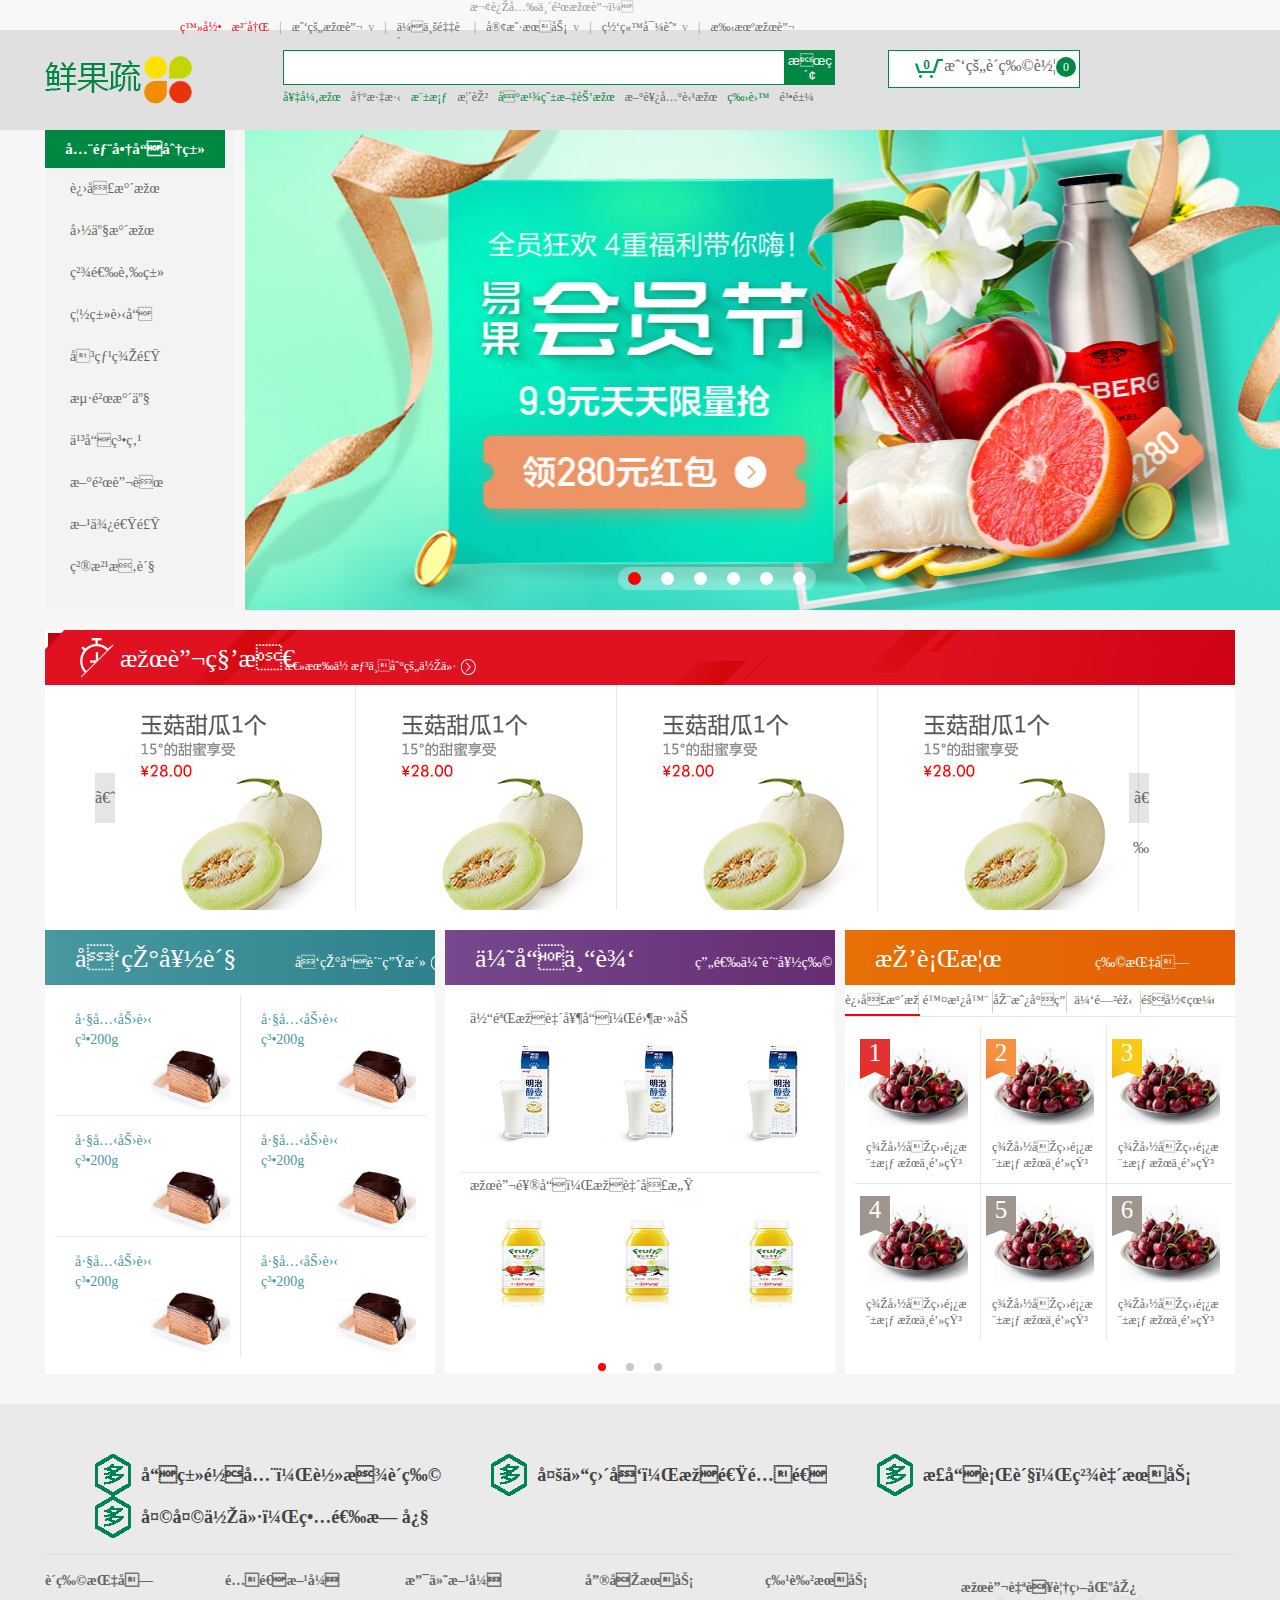
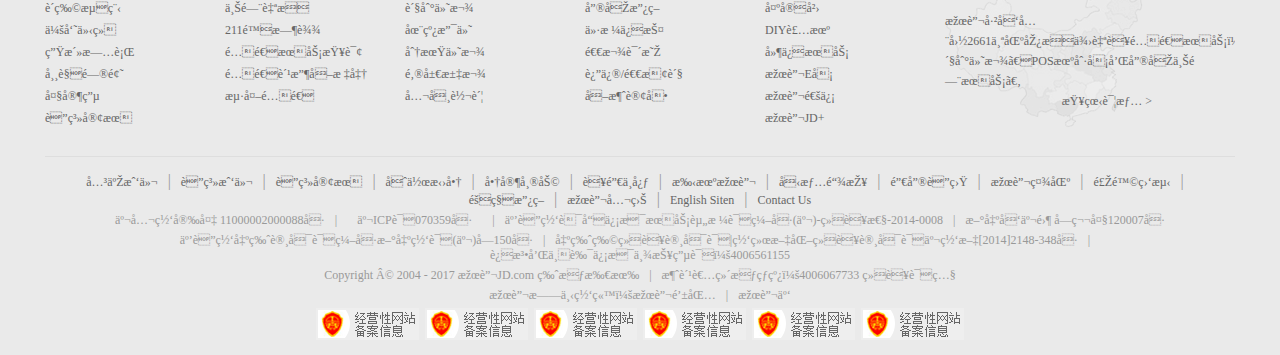
<file: xgs/index.html>
<!DOCTYPE html PUBLIC "-//W3C//DTD XHTML 1.0 Transitional//EN" "http://www.w3.org/TR/xhtml1/DTD/xhtml1-transitional.dtd">
<html xmlns="http://www.w3.org/1999/xhtml" xml:lang="en">
<head>
	<!-- <meta http-equiv="Content-Type" content="text/html;charset=UTF-8"> -->
	<meta name="viewport" content="width=device-width, initial-scale=1.0, maximum-scale=1.0, minimum-scale=1.0, user-scalable=yes" />
	<title>果蔬(GS.COM)</title>
	<link rel="icon" href="yiguo.ico" mce_href="yiguo.ico" type="image/x-icon">
	<link rel="stylesheet" type="text/css" href="css/common.css">
	<link rel="stylesheet" type="text/css" href="css/index.css">
	<script type="text/javascript" src="js/index.js"></script>
	<script type="text/javascript" src="js/$$.js"></script>
	
</head> 
<style type="text/css">

</style>
<body>

	<!-- 导航 -->
	<div id="shortcut"> 
		<div class="w">
			<div class="loction">
				<span>欢迎光临鲜果蔬！</span>
			</div>
			<ul>
				<li><a href="" class="red">登录</a></li>
				<li><a href="" class="red">注册</a></li>
				<li>|</li>
				<li><a href="">我的果蔬</a>&nbsp;&nbsp;v
				</li>
				<li>|</li>
				<li><a href="">企业采购</a></li>
				<li>|</li>
				<li><a href="">客户服务</a>&nbsp;&nbsp;v</li>
				<li>|</li>
				<li><a href="">网站导航</a>&nbsp;&nbsp;v</li>
				<li>|</li>
				<li><a href="">手机果蔬</a></li>
			</ul>
		</div>
	</div>
	<!-- 设定头部的内容 -->
	<div id="header">
		<div class="w">
			<div class="logo">
				<a href=""></a>
			</div>
			<!-- 搜索 -->
			<div id="search">
				<input type="text" class="txt" /><button id="btn">搜索</button>
				<ul>
					<li><a class="first" href="product_list.html">奇异果</a></li>
					<li><a href="product_list.html">冰淇淋</a></li>
					<li><a class="first" href="product_list.html">樱桃</a></li>
					<li><a href="product_list.html">榴莲</a></li>
					<li><a class="first" href="product_list.html">台湾爱文芒果</a></li>
					<li><a href="">新西兰苹果</a></li>
					<li><a class="first" href="product_list.html">牛蛙</a></li>
					<li><a href="product_list.html">鳕鱼</a></li>
				</ul>
			</div>
			<!-- 购物车 -->
			<div id="settleup">
				<i></i><a href="">我的购物车</a><span class="ac fl">0</span>
			</div>
		</div>
	</div>
	<div id="searchs">
		<div class="w">
			<a href=""></a>
			<input type="text" /><button>搜索</button>
		</div>
	</div>

	<div id="fs">
		<div class="w">
				<!-- menu -->
			<div class="fs_col1 fl">
				<div class="fs_tit">
					<a href="nav.html">全部商品分类</a>
				</div>
				<ul>
					<li><a href="nav.html">进口水果</a> </li>
					<li><a href="nav.html">国产水果</a> </li>
					<li><a href="nav.html">精选肉类</a> </li>
					<li><a href="nav.html">禽类蛋品</a> </li>
					<li><a href="nav.html">即烹美食</a> </li>
					<li><a href="nav.html">海鲜水产</a> </li>
					<li><a href="nav.html">乳品糕点</a> </li>
					<li><a href="nav.html">新鲜蔬菜</a> </li>
					<li><a href="nav.html">方便速食</a> </li>
					<li><a href="nav.html">粮油杂货</a> </li>
				</ul>
			</div>
				<!-- menu显示 -->
		
			<!-- 中间打广告 -->
			<div id="center_ad"> 
				<div id="fs_col2">
					<ul>
						<li class="fs_first"></li>
						<li></li>
						<li></li>
						<li></li>
						<li></li>
						<li></li>
					</ul>
					<a class="dir dir_l" href="javascript:;">〈</a>
					<a class="dir dir_r" href="javascript:;">〉</a>
				</div>
			</div>
		
		</div>
	</div>
	<!-- 秒杀 -->
	<div id="seckill">
		<div class="w">
			<div class="seckill-box-banner">
				<div class="left-icon"></div>
				<div class="left-clock"></div>
				<h3>果蔬秒杀</h3>
				<a class="box_subtit " href="">总有你想不到的低价<i></i></a>
			</div>
			<!-- 秒杀内容 -->
			<div class="seckill-box-content">

				<div class="sk_list_wrapper">
					<ul>
						<li><img src="./images/57ea176fNa664e584.jpg" alt="" /></li>
						<li><img src="./images/57ea176fNa664e584.jpg" alt="" /></li>
						<li><img src="./images/57ea176fNa664e584.jpg" alt="" /></li>
						<li><img src="./images/57ea176fNa664e584.jpg" alt="" /></li>
						<li><img src="./images/57ea176fNa664e584.jpg" alt="" /></li>
						<li><img src="./images/57ea176fNa664e584.jpg" alt="" /></li>
						<li><img src="./images/57ea176fNa664e584.jpg" alt="" /></li>
						<li><img src="./images/57ea176fNa664e584.jpg" alt="" /></li>
						<li><img src="./images/57ea176fNa664e584.jpg" alt="" /></li>
						<li><img src="./images/57ea176fNa664e584.jpg" alt="" /></li>
						<li><img src="./images/57ea176fNa664e584.jpg" alt="" /></li>
						<li><img src="./images/57ea176fNa664e584.jpg" alt="" /></li>
					</ul>
					<a class="seckill-box-left" href="javascript:;">〈</a>
					<a class="seckill-box-right" href="javascript:;">〉</a>
				</div>
			</div>
		</div>
	</div>
	<!-- 发现好货等 -->
	<div id="need_ani">
		<div class="w">
			<!-- 发现好货 -->
			<div class="need need-margin">
				<div class="need1">
					<h3>发现好货</h3>
					<a class="box_subtit " href="">发现品质生活<span></span></a>
				</div>
				<div class="box_bd">
					<ul>
						<li class="box_bd1"><a href=""><p>巧克力蛋糕200g</p><img src="./images/58ec9516Nd4be7986.jpg" alt="" /></a></li>
						<li class="box_bd2"><a href=""><p>巧克力蛋糕200g</p><img src="./images/58ec9516Nd4be7986.jpg" alt="" /></a></li>
						<li class="box_bd1"><a href=""><p>巧克力蛋糕200g</p><img src="./images/58ec9516Nd4be7986.jpg" alt="" /></a></li>
						<li class="box_bd2"><a href=""><p>巧克力蛋糕200g</p><img src="./images/58ec9516Nd4be7986.jpg" alt="" /></a></li>
						<li class="box_bd3"><a href=""><p>巧克力蛋糕200g</p><img src="./images/58ec9516Nd4be7986.jpg" alt="" /></a></li>
						<li class=""><a href=""><p>巧克力蛋糕200g</p><img src="./images/58ec9516Nd4be7986.jpg" alt="" /></a></li>				
					</ul>
				</div>
			</div>
			<!-- 优品专辑 -->
			<div class="need need-margin">
				<div class="need2">
					<h3>优品专辑</h3>
					<a class="box_subtit " href="">甄选优质好物<span></span></a>
				</div>
				<div class="sup_page">
					<ul>
						<li>
							<a class="sup_top" href="">
								<p>体验极致奶品，零添加</p>
								<img src="./images/56d64a32Nd76d7037.jpg" alt="" />
								<img src="./images/56d64a32Nd76d7037.jpg" alt="" />
								<img src="./images/56d64a32Nd76d7037.jpg" alt="" />
							</a>
							<a class="sup_buttom" href="">
								<p>果蔬饮品，极致口感</p>
								<img src="./images/580f135eNbb877e90.jpg" alt="" />
								<img src="./images/580f135eNbb877e90.jpg" alt="" />
								<img src="./images/580f135eNbb877e90.jpg" alt="" />
							</a>
								<ul class="sup_list">
									<li class="no"></li>
									<li></li>
									<li></li>
								</ul>
						</li>
					</ul>
				</div>
			</div>
			<!-- 排行榜 -->
			<div class="need">
				<div class="need3">
					<h3>排行榜</h3>
					<a class="box_subtit " href="">专属你的购物指南<span></span></a>
				</div>
				<div class="top_tab">
					<div class="top_tab_head">
						<ul>
							<li><a href="">进口水果</a></li>
							<li><a href="">除湿器</a></li>
							<li><a href="">厨房小电</a></li>
							<li><a href="">休闲鞋</a></li>
							<li class="top_tab_last"><a href="">隐形眼镜</a></li>
						</ul>
						<div id="top_tab_head_move"></div>
					</div>
					<div class="top_tab_content">
						<!-- y樱桃 -->
						<ul>
							<li class="box_bd1">
								<a href="">
									<span class="top01">1</span>
									<img src="./images/jk1.jpg" alt="" />
									<p>美国华盛顿樱桃 果中钻石 空运直供</p>
								</a>
							</li>
							<li class="box_bd1">
								<a href="">
									<span class="top02">2</span>
									<img src="./images/jk1.jpg" alt="" />
									<p>美国华盛顿樱桃 果中钻石 空运直供</p>
								</a>
							</li>
							<li class="box_bd2">
								<a  href="">
									<span class="top03">3</span>
									<img src="./images/jk1.jpg" alt="" />
									<p>美国华盛顿樱桃 果中钻石 空运直供</p>
								</a>
							</li>
							<li class="box_bd3">
								<a href="">
									<span class="top04">4</span>
									<img src="./images/jk1.jpg" alt="" />
									<p>美国华盛顿樱桃 果中钻石 空运直供</p>
								</a>
							</li>
							<li class="box_bd3">
								<a href="">
									<span class="top04">5</span>
									<img src="./images/jk1.jpg" alt="" />
									<p>美国华盛顿樱桃 果中钻石 空运直供</p>
								</a>
							</li>
							<li>
								<a href="">
									<span class="top04">6</span>
									<img src="./images/jk1.jpg" alt="" />
									<p>美国华盛顿樱桃 果中钻石 空运直供</p>
								</a>
							</li>
						</ul >
						<!-- 除湿器 -->
						<ul >
							<li class="box_bd1">
								<a href="">
									<span class="top01">1</span>
									<img src="./images/9288709540225754.jpg" alt="" />
									<p>精选蓝莓4盒 白领一族养眼果</p>
								</a>
							</li>
							<li class="box_bd1">
								<a href="">
									<span class="top02">1</span>
									<img src="./images/9288709540225754.jpg" alt="" />
									<p>精选蓝莓4盒 白领一族养眼果</p>
								</a>
							</li>
							<li class="box_bd2">
								<a  href="">
									<span class="top03">3</span>
									<img src="./images/9288709540225754.jpg" alt="" />
									<p>精选蓝莓4盒 白领一族养眼果</p>
								</a>
							</li>
							<li class="box_bd3">
								<a href="">
									<span class="top04">4</span>
									<img src="./images/9288709540225754.jpg" alt="" />
									<p>精选蓝莓4盒 白领一族养眼果</p>
								</a>
							</li>
							<li class="box_bd3">
								<a href="">
									<span class="top04">5</span>
									<img src="./images/9288709540225754.jpg" alt="" />
									<p>精选蓝莓4盒 白领一族养眼果</p>
								</a>
							</li>
							<li>
								<a href="">
									<span class="top04">6</span>
									<img src="./images/9288709540225754.jpg" alt="" />
									<p>精选蓝莓4盒 白领一族养眼果</p>
								</a>
							</li>
						</ul>
						<!-- 手机 -->
						<ul >
							<li class="box_bd1">
								<a href="">
									<span class="top01">1</span>
									<img src="./images/jk1.jpg" alt="" />
									<p>美国华盛顿樱桃 果中钻石 空运直供</p>
								</a>
							</li>
							<li class="box_bd1">
								<a href="">
									<span class="top02">2</span>
									<img src="./images/jk1.jpg" alt="" />
									<p>美国华盛顿樱桃 果中钻石 空运直供</p>
								</a>
							</li>
							<li class="box_bd2">
								<a  href="">
									<span class="top03">3</span>
									<img src="./images/jk1.jpg" alt="" />
									<p>美国华盛顿樱桃 果中钻石 空运直供</p>
								</a>
							</li>
							<li class="box_bd3">
								<a href="">
									<span class="top04">4</span>
									<img src="./images/jk1.jpg" alt="" />
									<p>美国华盛顿樱桃 果中钻石 空运直供</p>
								</a>
							</li>
							<li class="box_bd3">
								<a href="">
									<span class="top04">5</span>
									<img src="./images/jk1.jpg" alt="" />
									<p>美国华盛顿樱桃 果中钻石 空运直供</p>
								</a>
							</li>
							<li>
								<a href="">
									<span class="top04">6</span>
									<img src="./images/jk1.jpg" alt="" />
									<p>美国华盛顿樱桃 果中钻石 空运直供</p>
								</a>
							</li>
						</ul >
						<!-- 除湿器 -->
						<ul >
							<li class="box_bd1">
								<a href="">
									<span class="top01">1</span>
									<img src="./images/9288709540225754.jpg" alt="" />
									<p>精选蓝莓4盒 白领一族养眼果</p>
								</a>
							</li>
							<li class="box_bd1">
								<a href="">
									<span class="top02">1</span>
									<img src="./images/9288709540225754.jpg" alt="" />
									<p>精选蓝莓4盒 白领一族养眼果</p>
								</a>
							</li>
							<li class="box_bd2">
								<a  href="">
									<span class="top03">3</span>
									<img src="./images/9288709540225754.jpg" alt="" />
									<p>精选蓝莓4盒 白领一族养眼果</p>
								</a>
							</li>
							<li class="box_bd3">
								<a href="">
									<span class="top04">4</span>
									<img src="./images/9288709540225754.jpg" alt="" />
									<p>精选蓝莓4盒 白领一族养眼果</p>
								</a>
							</li>
							<li class="box_bd3">
								<a href="">
									<span class="top04">5</span>
									<img src="./images/9288709540225754.jpg" alt="" />
									<p>精选蓝莓4盒 白领一族养眼果</p>
								</a>
							</li>
							<li>
								<a href="">
									<span class="top04">6</span>
									<img src="./images/9288709540225754.jpg" alt="" />
									<p>精选蓝莓4盒 白领一族养眼果</p>
								</a>
							</li>
						</ul>
						<!-- 手机 -->
						<ul >
							<li class="box_bd1">
								<a href="">
									<span class="top01">1</span>
									<img src="./images/jk1.jpg" alt="" />
									<p>美国华盛顿樱桃 果中钻石 空运直供</p>
								</a>
							</li>
							<li class="box_bd1">
								<a href="">
									<span class="top02">2</span>
									<img src="./images/jk1.jpg" alt="" />
									<p>美国华盛顿樱桃 果中钻石 空运直供</p>
								</a>
							</li>
							<li class="box_bd2">
								<a  href="">
									<span class="top03">3</span>
									<img src="./images/jk1.jpg" alt="" />
									<p>美国华盛顿樱桃 果中钻石 空运直供</p>
								</a>
							</li>
							<li class="box_bd3">
								<a href="">
									<span class="top04">4</span>
									<img src="./images/jk1.jpg" alt="" />
									<p>美国华盛顿樱桃 果中钻石 空运直供</p>
								</a>
							</li>
							<li class="box_bd3">
								<a href="">
									<span class="top04">5</span>
									<img src="./images/jk1.jpg" alt="" />
									<p>美国华盛顿樱桃 果中钻石 空运直供</p>
								</a>
							</li>
							<li>
								<a href="">
									<span class="top04">6</span>
									<img src="./images/jk1.jpg" alt="" />
									<p>美国华盛顿樱桃 果中钻石 空运直供</p>
								</a>
							</li>
						</ul >
					</div>	
				</div>
			</div>
		</div>
	</div>
	
	<!-- 底部内容 -->
	<div id="mod_footer">
		<div class="w">
			
				<div class="mod_service">
					<ul>
						<li><span class="mod_service_duo fl"> </span><p class="mod_service_txt fl">品类齐全，轻松购物</p></li>
						<li><span class="mod_service_duo fl"> </span><p class="mod_service_txt fl">多仓直发，极速配送</p></li>
						<li><span class="mod_service_duo fl"> </span><p class="mod_service_txt fl">正品行货，精致服务</p></li>
						<li><span class="mod_service_duo fl"> </span><p class="mod_service_txt fl">天天低价，畅选无忧</p></li>
					</ul>
				</div>
				<div class="mod_help">
					<div class="mod_help_nav1 fl">
						<ul>
							<li class="first_shop">购物指南</li>
							<li><a href="">购物流程</a> </li>
							<li><a href="">会员介绍</a> </li>
							<li><a href="">生活旅行</a> </li>
							<li><a href="">常见问题</a> </li>
							<li><a href="">大家电</a> </li>
							<li><a href="">联系客服</a> </li>
						</ul>
					</div>
					<div class="mod_help_nav1 fl">
						<ul>
							<li class="first_shop">配送方式</li>
							<li><a href="">上门自提</a> </li>
							<li><a href="">211限时达</a> </li>
							<li><a href="">配送服务查询</a> </li>
							<li><a href="">配送费收取标准</a> </li>
							<li><a href="">海外配送</a> </li>
						</ul>
					</div>
					<div class="mod_help_nav1 fl">
						<ul>
							<li class="first_shop">支付方式</li>
							<li><a href="">货到付款</a> </li>
							<li><a href="">在线支付</a> </li>
							<li><a href="">分期付款</a> </li>
							<li><a href="">邮局汇款</a> </li>
							<li><a href="">公司转账</a> </li>
						</ul>
					</div>
					<div class="mod_help_nav1 fl">
						<ul>
							<li class="first_shop">售后服务</li>
							<li><a href="">售后政策</a> </li>
							<li><a href="">价格保护</a> </li>
							<li><a href="">退款说明</a> </li>
							<li><a href="">返修/退换货</a> </li>
							<li><a href="">取消订单</a> </li>
						</ul>
					</div>
					<div class="mod_help_nav1 fl">
						<ul>
							<li class="first_shop">特色服务</li>
							<li><a href="">夺宝岛</a> </li>
							<li><a href="">DIY装机</a> </li>
							<li><a href="">延保服务</a> </li>
							<li><a href="">果蔬E卡</a> </li>
							<li><a href="">果蔬通信</a> </li>
							<li><a href="">果蔬JD+</a> </li>
						</ul>
					</div>
					<div class="mod_help_cover fl">
						<p>果蔬自营覆盖区县</p>
						<span>果蔬已向全国2661个区县提供自营配送服务，支持货到付款、POS机刷卡和售后上门服务。</span><br />
						<div><a href="">查看详情 ></a></div>
					</div>
				</div>
				<div class="mod_copyright">
					<div class="mod_copyright_inner">
						<p><a href="">关于我们</a><span>|</span><a href="">联系我们</a><span>|</span><a href="">联系客服</a><span>|</span><a href="">合作招商</a><span>|</span><a href="">商家帮助</a><span>|</span><a href="">营销中心</a><span>|</span><a href="">手机果蔬</a><span>|</span><a href="">友情链接</a><span>|</span><a href="">销售联盟</a><span>|</span><a href="">果蔬社区</a><span>|</span><a href="">风险监测</a><span>|</span><a href="">隐私政策</a><span>|</span><a href="">果蔬公益</a><span>|</span><a href="">English Siten</a><span>|</span><a href="">Contact Us</a></p>
						<p class="mod_txt"><a class="mod_txt" href="">京公网安备 11000002000088号</a><span>|</span><span >京ICP证070359号</span><span>|</span><a class="mod_txt" href="">互联网药品信息服务资格证编号(京)-经营性-2014-0008</a><span>|</span>新出发京零 字第大120007号</p>
						<p class="mod_txt"><a class="mod_txt" href="">互联网出版许可证编号新出网证(京)字150号<span>|</span><a class="mod_txt" href="">出版物经营许可证</a>|<a class="mod_txt" href="">网络文化经营许可证京网文[2014]2148-348号</a><span>|</span>违法和不良信息举报电话：4006561155</p>
						<p class="mod_txt">Copyright © 2004 - 2017  果蔬JD.com 版权所有<span>|</span>消费者维权热线：4006067733 <a class="mod_txt" href="">经营证照</a></p>
						<p class="mod_txt">果蔬旗下网站：<a class="mod_txt" href="">果蔬钱包</a><span>|</span><a class="mod_txt" href="">果蔬云</a></p>
						<p class="mod_copyright_auth"><a class="mod_ico" href=""></a><a class="mod_ico" href=""></a><a class="mod_ico" href=""></a><a class="mod_ico" href=""></a><a class="mod_ico" href=""></a><a class="mod_ico" href=""></a></p>
					</div>
				</div>
		</div>
	</div>


</body>
</html>
</file>
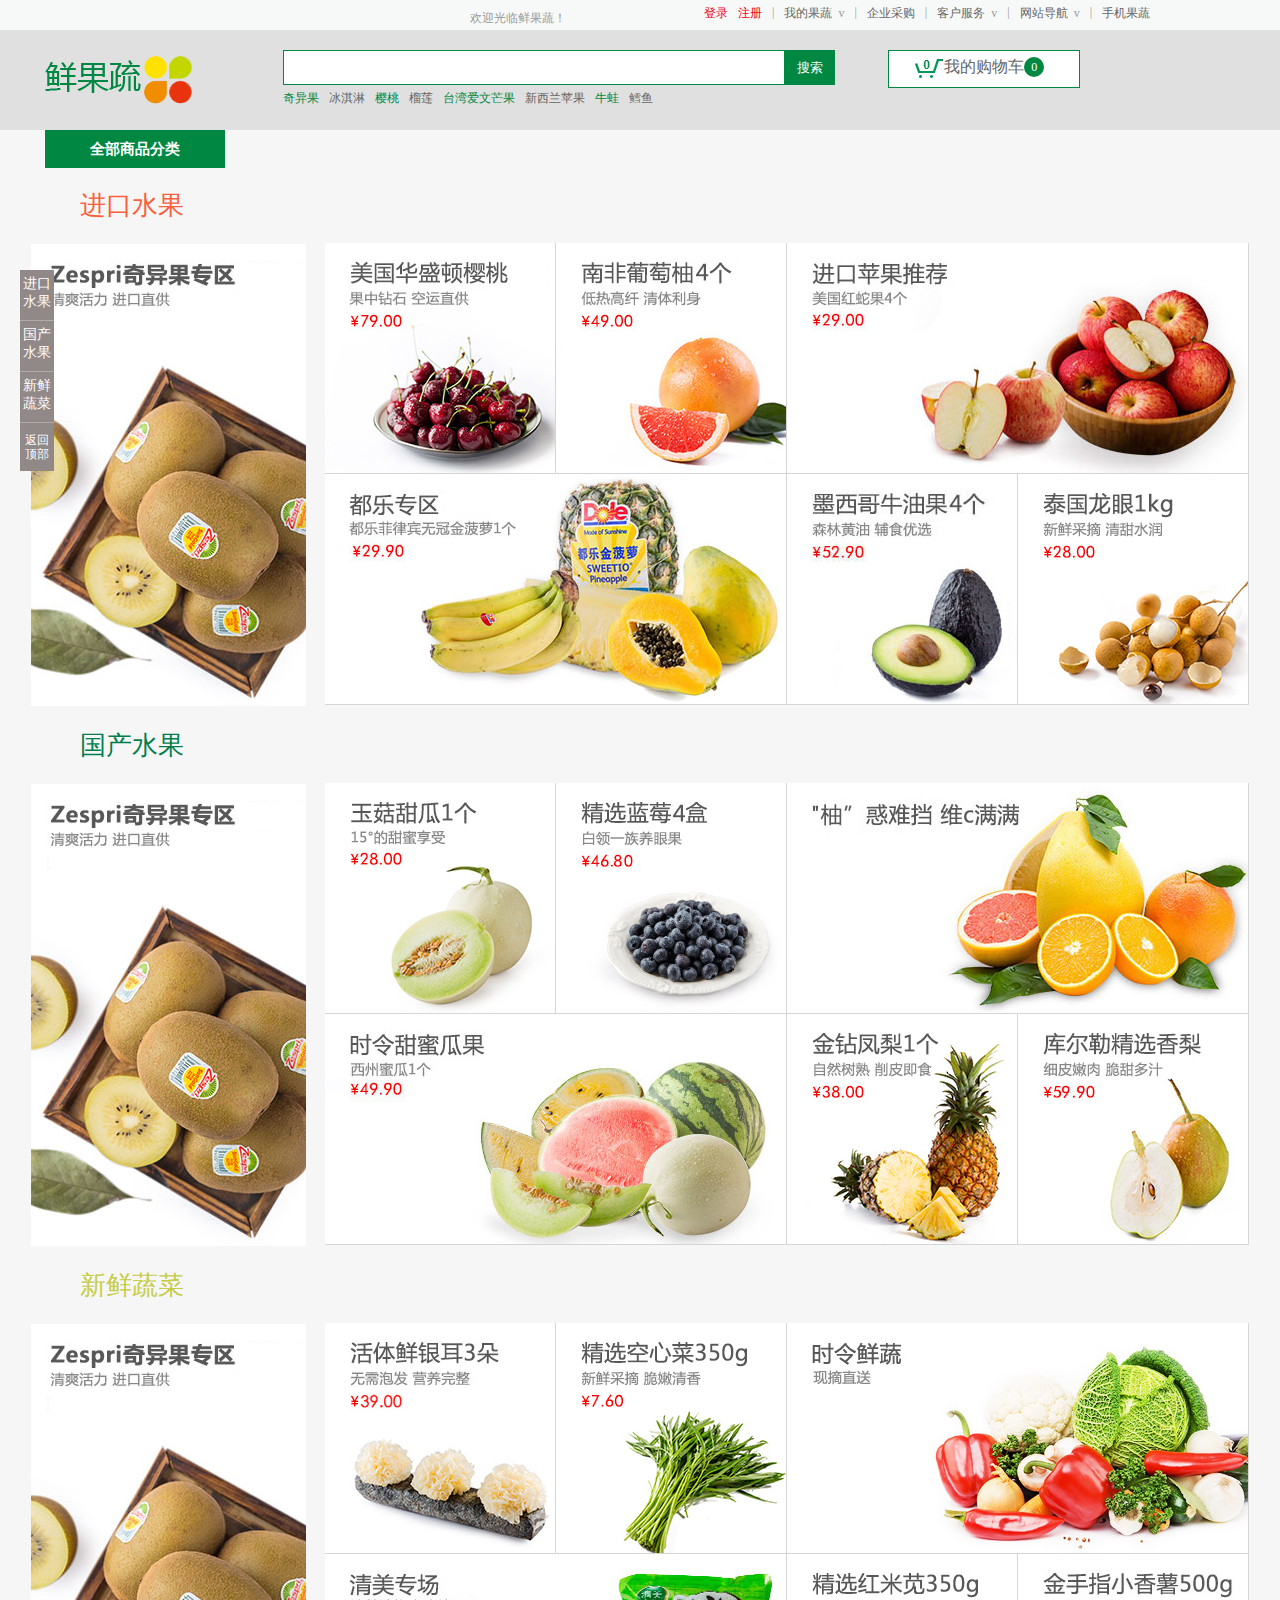
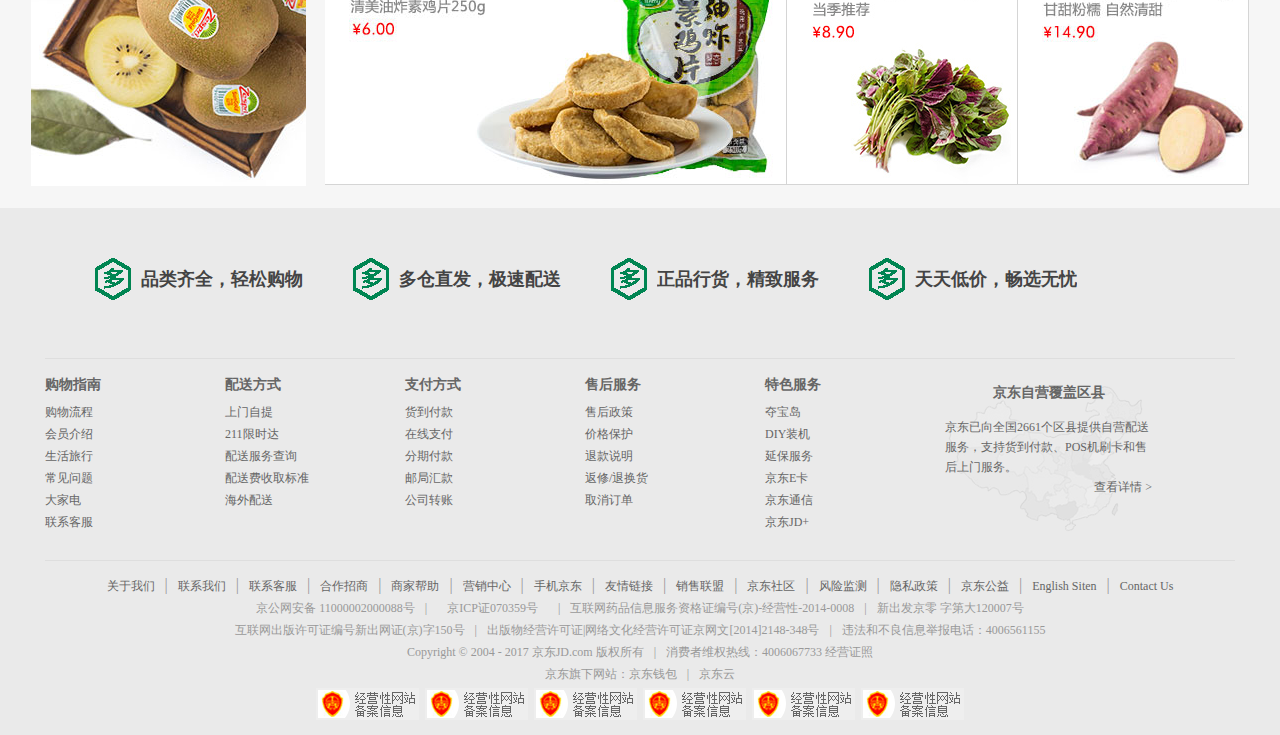
<file: xgs/nav.html>
<!DOCTYPE html PUBLIC "-//W3C//DTD XHTML 1.0 Transitional//EN" "http://www.w3.org/TR/xhtml1/DTD/xhtml1-transitional.dtd">
<html xmlns="http://www.w3.org/1999/xhtml" xml:lang="en">
<head>
	<meta http-equiv="Content-Type" content="text/html;charset=UTF-8">
	<title>果蔬(GS.COM)</title>
	<link rel="icon" href="yiguo.ico" mce_href="yiguo.ico" type="image/x-icon">
	<link rel="stylesheet" type="text/css" href="css/common.css">
	<link rel="stylesheet" type="text/css" href="css/nav.css">
	<script type="text/javascript" src="js/nav.js"></script>
	<script type="text/javascript" src="js/$$.js"></script>
	
</head>
<style type="text/css"> 
 
</style> 
<body>

	<!-- 导航 -->
	<div id="shortcut"> 
		<div class="w">
			<div class="loction">
				<span>欢迎光临鲜果蔬！</span>
			</div>
			<ul>
				<li><a href="" class="red">登录</a></li>
				<li><a href="" class="red">注册</a></li>
				<li>|</li>
				<li><a href="">我的果蔬</a>&nbsp;&nbsp;v
				</li>
				<li>|</li>
				<li><a href="">企业采购</a></li>
				<li>|</li>
				<li><a href="">客户服务</a>&nbsp;&nbsp;v</li>
				<li>|</li>
				<li><a href="">网站导航</a>&nbsp;&nbsp;v</li>
				<li>|</li>
				<li><a href="">手机果蔬</a></li>
			</ul>
		</div>
	</div>
	<!-- 设定头部的内容 -->
	<div id="header">
		<div class="w">
			<div class="logo">
				<a href=""></a>
			</div>
			<!-- 搜索 -->
			<div id="search">
				<input type="text" class="txt" /><button id="btn">搜索</button>
				<ul>
					<li><a class="first" href="product_list.html">奇异果</a></li>
					<li><a href="product_list.html">冰淇淋</a></li>
					<li><a class="first" href="product_list.html">樱桃</a></li>
					<li><a href="product_list.html">榴莲</a></li>
					<li><a class="first" href="product_list.html">台湾爱文芒果</a></li>
					<li><a href="">新西兰苹果</a></li>
					<li><a class="first" href="product_list.html">牛蛙</a></li>
					<li><a href="product_list.html">鳕鱼</a></li>
				</ul>
			</div>
			<!-- 购物车 -->
			<div id="settleup">
				<i></i><a href="">我的购物车</a><span class="ac fl">0</span>
			</div>
		</div>
	</div>
	<div id="searchs">
		<div class="w">
			<a href=""></a>
			<input type="text" /><button>搜索</button>
		</div>
	</div>

	<div class="w overflow">
		<div class="fs_col1 fl">
				<div class="fs_tit">
					<a href="">全部商品分类</a>
				</div>	
		</div>
	</div>


	<!-- 进口水果 -->
	<div id="center">
		<div class="h" >
			<div class="first first1">
				<h3>进口水果</h3>
			</div>
			<div id="entry_1">
				<div class="entry_1_left">
					<img src="./images/nav_1_1.jpg" alt="" />
				</div>
				<div class="entry_1_right">
					<ul>
						<li><img src="./images/nav_1_2.jpg" alt="" /></li>
						<li><img src="./images/nav_1_3.jpg" alt="" /></li>
						<li class="wide"><img src="./images/nav_1_4.jpg" alt="" /></li>
						<li class="wide"><img src="./images/nav_1_5.jpg" alt="" /></li>
						<li><img src="./images/nav_1_6.jpg" alt="" /></li>
						<li><img src="./images/nav_1_7.jpg" alt="" /></li>
					</ul>
				</div>
			</div>
		</div>
	</div>

	<!-- 国产水果 -->
	<div id="center">
		<div class="h" >
			<div class="first first2">
				<h3>国产水果</h3>
			</div>
			<div id="entry_1">
				<div class="entry_1_left">
					<a href="showGood.html"><img src="./images/nav_1_1.jpg" alt="" /></a>
				</div>
				<div class="entry_1_right">
					<ul>
						<li><a href="showGood.html"><img src="./images/nav_2_2.jpg" alt="" /></a></li>
						<li><a href="showGood.html"><img src="./images/nav_2_3.jpg" alt="" /></a></li>
						<li class="wide"><a href="showGood.html"><img src="./images/nav_2_4.jpg" alt="" /></a></li>
						<li class="wide"><a href="showGood.html"><img src="./images/nav_2_5.jpg" alt="" /></a></li>
						<li><a href="showGood.html"><img src="./images/nav_2_6.jpg" alt="" /></a></li>
						<li><a href="showGood.html"><img src="./images/nav_2_7.jpg" alt="" /></a></li>
					</ul>
				</div>
			</div>
		</div>
	</div>
	<!-- 新鲜蔬菜 -->
	<div id="center">
		<div class="h" >
			<div class="first first3">
				<h3>新鲜蔬菜</h3>
			</div>
			<div id="entry_1">
				<div class="entry_1_left">
					<img src="./images/nav_1_1.jpg" alt="" />
				</div>
				<div class="entry_1_right">
					<ul>
						<li><img src="./images/nav_3_2.jpg" alt="" /></li>
						<li><img src="./images/nav_3_3.jpg" alt="" /></li>
						<li class="wide"><img src="./images/nav_3_4.jpg" alt="" /></li>
						<li class="wide"><img src="./images/nav_3_5.jpg" alt="" /></li>
						<li><img src="./images/nav_3_6.jpg" alt="" /></li>
						<li><img src="./images/nav_3_7.jpg" alt="" /></li>
					</ul>
				</div>
			</div>
		</div>
	</div>
		

	<div id="list">
		<ul>
			<li class="">
				<a href="javascript:;">
					<span>进口水果</span>
				</a>
			</li>
			<li class="">
				<a href="javascript:;">
					<span>国产水果</span>
				</a>
			</li>
			<li class="">
				<a href="javascript:;">
					<span>新鲜蔬菜</span>
				</a>
			</li>
		</ul>
		<span id="ret">返回顶部</span>
	</div>
	<!-- 底部内容 -->
	<div id="mod_footer">
		<div class="w">
			
				<div class="mod_service">
					<ul>
						<li><span class="mod_service_duo fl"> </span><p class="mod_service_txt fl">品类齐全，轻松购物</p></li>
						<li><span class="mod_service_duo fl"> </span><p class="mod_service_txt fl">多仓直发，极速配送</p></li>
						<li><span class="mod_service_duo fl"> </span><p class="mod_service_txt fl">正品行货，精致服务</p></li>
						<li><span class="mod_service_duo fl"> </span><p class="mod_service_txt fl">天天低价，畅选无忧</p></li>
					</ul>
				</div>
				<div class="mod_help">
					<div class="mod_help_nav1 fl">
						<ul>
							<li class="first_shop">购物指南</li>
							<li><a href="">购物流程</a> </li>
							<li><a href="">会员介绍</a> </li>
							<li><a href="">生活旅行</a> </li>
							<li><a href="">常见问题</a> </li>
							<li><a href="">大家电</a> </li>
							<li><a href="">联系客服</a> </li>
						</ul>
					</div>
					<div class="mod_help_nav1 fl">
						<ul>
							<li class="first_shop">配送方式</li>
							<li><a href="">上门自提</a> </li>
							<li><a href="">211限时达</a> </li>
							<li><a href="">配送服务查询</a> </li>
							<li><a href="">配送费收取标准</a> </li>
							<li><a href="">海外配送</a> </li>
						</ul>
					</div>
					<div class="mod_help_nav1 fl">
						<ul>
							<li class="first_shop">支付方式</li>
							<li><a href="">货到付款</a> </li>
							<li><a href="">在线支付</a> </li>
							<li><a href="">分期付款</a> </li>
							<li><a href="">邮局汇款</a> </li>
							<li><a href="">公司转账</a> </li>
						</ul>
					</div>
					<div class="mod_help_nav1 fl">
						<ul>
							<li class="first_shop">售后服务</li>
							<li><a href="">售后政策</a> </li>
							<li><a href="">价格保护</a> </li>
							<li><a href="">退款说明</a> </li>
							<li><a href="">返修/退换货</a> </li>
							<li><a href="">取消订单</a> </li>
						</ul>
					</div>
					<div class="mod_help_nav1 fl">
						<ul>
							<li class="first_shop">特色服务</li>
							<li><a href="">夺宝岛</a> </li>
							<li><a href="">DIY装机</a> </li>
							<li><a href="">延保服务</a> </li>
							<li><a href="">京东E卡</a> </li>
							<li><a href="">京东通信</a> </li>
							<li><a href="">京东JD+</a> </li>
						</ul>
					</div>
					<div class="mod_help_cover fl">
						<p>京东自营覆盖区县</p>
						<span>京东已向全国2661个区县提供自营配送服务，支持货到付款、POS机刷卡和售后上门服务。</span><br />
						<div><a href="">查看详情 ></a></div>
					</div>
				</div>
				<div class="mod_copyright">
					<div class="mod_copyright_inner">
						<p><a href="">关于我们</a><span>|</span><a href="">联系我们</a><span>|</span><a href="">联系客服</a><span>|</span><a href="">合作招商</a><span>|</span><a href="">商家帮助</a><span>|</span><a href="">营销中心</a><span>|</span><a href="">手机京东</a><span>|</span><a href="">友情链接</a><span>|</span><a href="">销售联盟</a><span>|</span><a href="">京东社区</a><span>|</span><a href="">风险监测</a><span>|</span><a href="">隐私政策</a><span>|</span><a href="">京东公益</a><span>|</span><a href="">English Siten</a><span>|</span><a href="">Contact Us</a></p>
						<p class="mod_txt"><a class="mod_txt" href="">京公网安备 11000002000088号</a><span>|</span><span >京ICP证070359号</span><span>|</span><a class="mod_txt" href="">互联网药品信息服务资格证编号(京)-经营性-2014-0008</a><span>|</span>新出发京零 字第大120007号</p>
						<p class="mod_txt"><a class="mod_txt" href="">互联网出版许可证编号新出网证(京)字150号<span>|</span><a class="mod_txt" href="">出版物经营许可证</a>|<a class="mod_txt" href="">网络文化经营许可证京网文[2014]2148-348号</a><span>|</span>违法和不良信息举报电话：4006561155</p>
						<p class="mod_txt">Copyright © 2004 - 2017  京东JD.com 版权所有<span>|</span>消费者维权热线：4006067733 <a class="mod_txt" href="">经营证照</a></p>
						<p class="mod_txt">京东旗下网站：<a class="mod_txt" href="">京东钱包</a><span>|</span><a class="mod_txt" href="">京东云</a></p>
						<p class="mod_copyright_auth"><a class="mod_ico" href=""></a><a class="mod_ico" href=""></a><a class="mod_ico" href=""></a><a class="mod_ico" href=""></a><a class="mod_ico" href=""></a><a class="mod_ico" href=""></a></p>
					</div>
				</div>
		</div>
	</div>


</body>
</html>
</file>
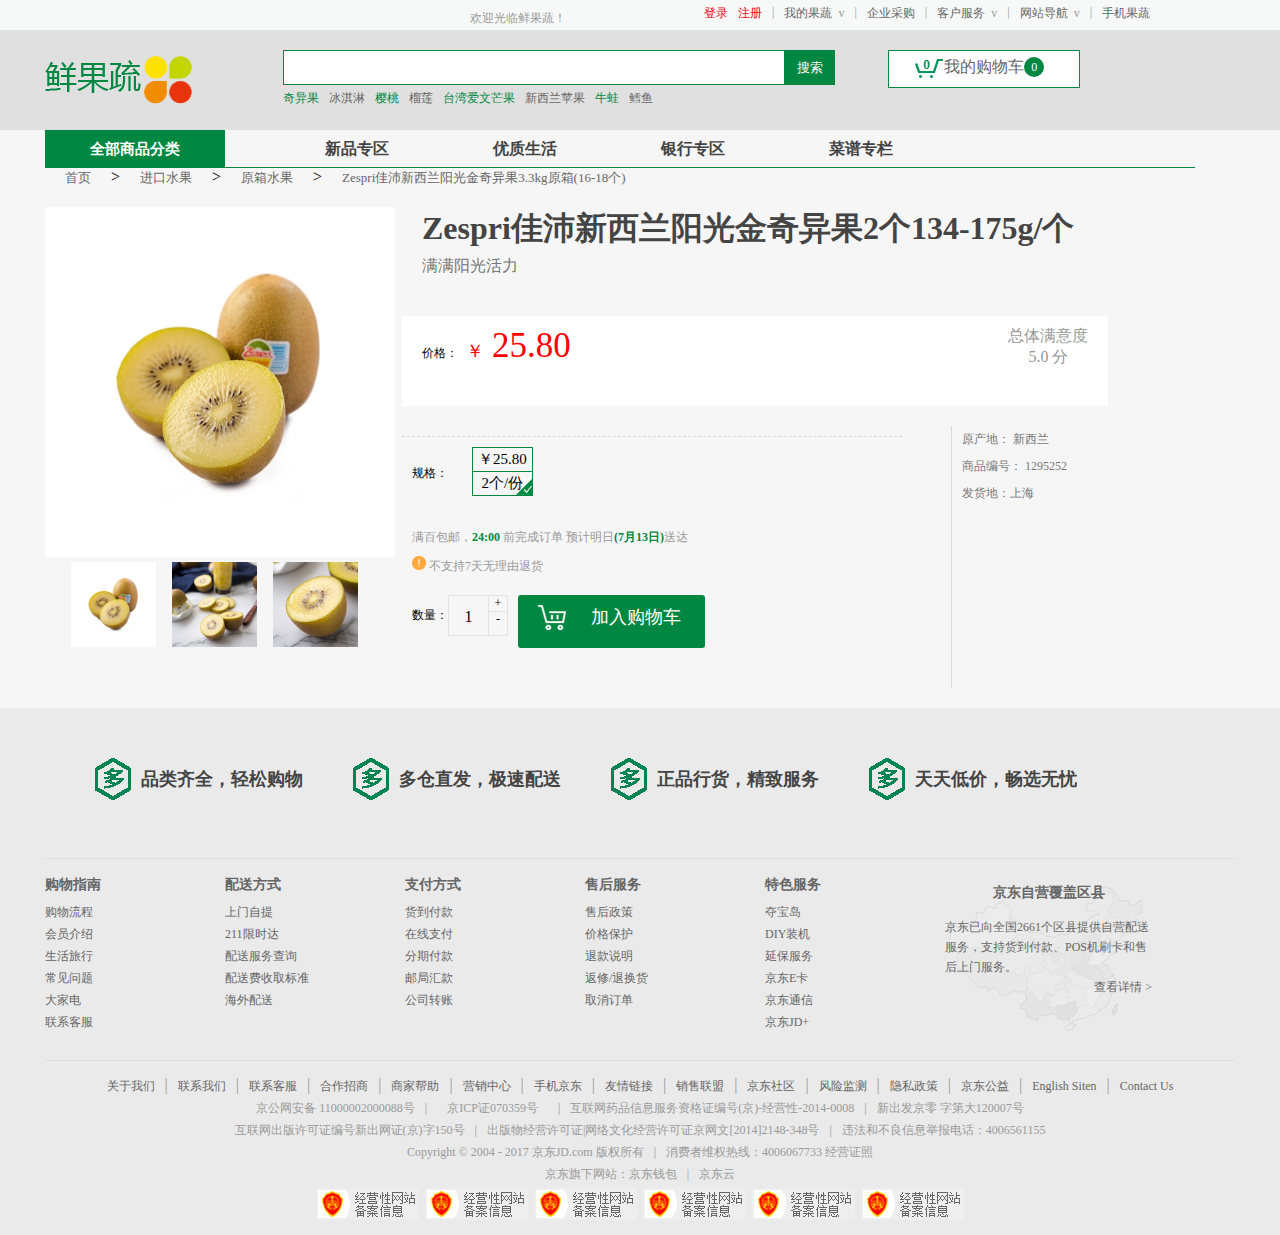
<file: xgs/showGood.html>
<!DOCTYPE html PUBLIC "-//W3C//DTD XHTML 1.0 Transitional//EN" "http://www.w3.org/TR/xhtml1/DTD/xhtml1-transitional.dtd">
<html xmlns="http://www.w3.org/1999/xhtml" xml:lang="en">
<head>
	<meta http-equiv="Content-Type" content="text/html;charset=UTF-8">
	<title>果蔬(GS.COM)</title>
	<link rel="icon" href="yiguo.ico" mce_href="yiguo.ico" type="image/x-icon">
	<link rel="stylesheet" type="text/css" href="css/common.css">
	<link rel="stylesheet" type="text/css" href="css/showGood.css">

	<script type="text/javascript" src="js/$$.js"></script>
	<script type="text/javascript" src="js/showGood.js"></script>
	 
</head> 
<script type="text/javascript">
	
</script>
<body>

<!-- 导航 -->
<div id="shortcut"> 
	<div class="w">
		<div class="loction">
			<span>欢迎光临鲜果蔬！</span>
		</div>
		<ul>
			<li><a href="" class="red">登录</a></li>
			<li><a href="" class="red">注册</a></li>
			<li>|</li>
			<li><a href="">我的果蔬</a>&nbsp;&nbsp;v</li>
			<li>|</li>
			<li><a href="">企业采购</a></li>
			<li>|</li>
			<li><a href="">客户服务</a>&nbsp;&nbsp;v</li>
			<li>|</li>
			<li><a href="">网站导航</a>&nbsp;&nbsp;v</li>
			<li>|</li>
			<li><a href="">手机果蔬</a></li>
		</ul>
	</div>
</div>
<!-- 设定头部的内容 -->
<div id="header">
	<div class="w">
		<div class="logo">
			<a href=""></a>
		</div>
		<!-- 搜索 -->
		<div id="search">
			<input type="text" class="txt" /><button id="btn">搜索</button>
			<ul>
				<li><a class="first" href="product_list.html">奇异果</a></li>
				<li><a href="product_list.html">冰淇淋</a></li>
				<li><a class="first" href="product_list.html">樱桃</a></li>
				<li><a href="product_list.html">榴莲</a></li>
				<li><a class="first" href="product_list.html">台湾爱文芒果</a></li>
				<li><a href="">新西兰苹果</a></li>
				<li><a class="first" href="product_list.html">牛蛙</a></li>
				<li><a href="product_list.html">鳕鱼</a></li>
			</ul>
		</div>
		<!-- 购物车 -->
		<div id="settleup">
			<i></i><a href="">我的购物车</a><span class="ac fl">0</span>
		</div>
	</div>
	</div>
	<div id="searchs">
		<div class="w">
			<a href=""></a>
			<input type="text" /><button>搜索</button>
	</div>
</div>
	
<div class="w overflow">
		<div class="fs_col1 fl">
				<div class="fs_tit">
					<a href="">全部商品分类</a>
				</div>
				<div class="fs_lists">
					<a href="">新品专区</a>
						<a href="">优质生活</a>
						<a href="">银行专区</a>
						<a href="">菜谱专栏</a>
				</div>
		</div>
</div>
<!-- 主要内容	 -->
<div id="main">
	<div class="w">
		<div class="nav"> <a href="">首页</a>><a href="">进口水果</a>><a href="">原箱水果</a>><a href="">Zespri佳沛新西兰阳光金奇异果3.3kg原箱(16-18个)</a></div>
		<div class="showGoods">
			<div id="wrap">
				<div id="box">
					<div id="spec-img">
						<img src="images/bigShow1.jpg" alt="" />
						<div class="deck"></div>
					</div>
					<div id="detail-img">
						<img src="images/bigShow1.jpg" alt="" />
					</div>
				</div>
				<div class="spec-list">
					<div id="spec-list">
						<ul>
							<li class="current"><img src="images/bigShow1.jpg" alt="" /></li>
							<li><img src="images/bigShow2.jpg" alt="" /></li>
							<li><img src="images/bigShow3.jpg" alt="" /></li>
						
						</ul>
					</div>
				</div>
			</div>
			<div class="part">
				<div class="summary-name">
					<h1>Zespri佳沛新西兰阳光金奇异果2个134-175g/个</h1>
					<p>满满阳光活力</p>
				</div>
				<div class="summary-price">
					<div class="pro-price">
						<span>价格：</span>
						<span>
							<em>￥</em>
							<strong>25.80</strong>
						</span>
					</div>
					<div class="pro-review">
						<p>总体满意度</p>
						<p>5.0 分</p>
					</div>
				</div>
				<div class="summary-other">
					<div class="left">
						<div class="bor"></div>
						<div class="choose">
							<div class="dt">规格：</div>
							<div class="dd">
								<ul>
									<li class="fir">￥25.80</li>
									<li>2个/份<b>a</b></li>
								</ul>
							</div>
						</div>
						<div class="song">
								<p>满百包邮，<b>24:00</b> 前完成订单 预计明日<b>(7月13日)</b>送达</p>
						</div>
						<div class="pro-service">
							<i><img src="./images/icon1.png" alt="" /></i>不支持7天无理由退货
						</div>
						<div class="pro-amount">
							<span>数量：</span><div class="quantity">1</div>
							<ul><li >+</li><li >-</li></ul>
						</div>
						<div class="addcart"><a href=""><i></i>加入购物车</a></div>
					</div>
					<div class="right">
						<ul>
							<li>原产地：	新西兰</li>
							<li>商品编号：	1295252</li>
							<li>发货地：上海</li>
						</ul>
					</div>
				</div>
			</div>
		</div>
	</div>
</div>

<!-- 底部内容 -->
<div id="mod_footer">
	<div class="w">
		
			<div class="mod_service">
				<ul>
					<li><span class="mod_service_duo fl"> </span><p class="mod_service_txt fl">品类齐全，轻松购物</p></li>
					<li><span class="mod_service_duo fl"> </span><p class="mod_service_txt fl">多仓直发，极速配送</p></li>
					<li><span class="mod_service_duo fl"> </span><p class="mod_service_txt fl">正品行货，精致服务</p></li>
					<li><span class="mod_service_duo fl"> </span><p class="mod_service_txt fl">天天低价，畅选无忧</p></li>
				</ul>
			</div>
			<div class="mod_help">
				<div class="mod_help_nav1 fl">
					<ul>
						<li class="first_shop">购物指南</li>
						<li><a href="">购物流程</a> </li>
						<li><a href="">会员介绍</a> </li>
						<li><a href="">生活旅行</a> </li>
						<li><a href="">常见问题</a> </li>
						<li><a href="">大家电</a> </li>
						<li><a href="">联系客服</a> </li>
					</ul>
				</div>
				<div class="mod_help_nav1 fl">
					<ul>
						<li class="first_shop">配送方式</li>
						<li><a href="">上门自提</a> </li>
						<li><a href="">211限时达</a> </li>
						<li><a href="">配送服务查询</a> </li>
						<li><a href="">配送费收取标准</a> </li>
						<li><a href="">海外配送</a> </li>
					</ul>
				</div>
				<div class="mod_help_nav1 fl">
					<ul>
						<li class="first_shop">支付方式</li>
						<li><a href="">货到付款</a> </li>
						<li><a href="">在线支付</a> </li>
						<li><a href="">分期付款</a> </li>
						<li><a href="">邮局汇款</a> </li>
						<li><a href="">公司转账</a> </li>
					</ul>
				</div>
				<div class="mod_help_nav1 fl">
					<ul>
						<li class="first_shop">售后服务</li>
						<li><a href="">售后政策</a> </li>
						<li><a href="">价格保护</a> </li>
						<li><a href="">退款说明</a> </li>
						<li><a href="">返修/退换货</a> </li>
						<li><a href="">取消订单</a> </li>
					</ul>
				</div>
				<div class="mod_help_nav1 fl">
					<ul>
						<li class="first_shop">特色服务</li>
						<li><a href="">夺宝岛</a> </li>
						<li><a href="">DIY装机</a> </li>
						<li><a href="">延保服务</a> </li>
						<li><a href="">京东E卡</a> </li>
						<li><a href="">京东通信</a> </li>
						<li><a href="">京东JD+</a> </li>
					</ul>
				</div>
				<div class="mod_help_cover fl">
					<p>京东自营覆盖区县</p>
					<span>京东已向全国2661个区县提供自营配送服务，支持货到付款、POS机刷卡和售后上门服务。</span><br />
					<div><a href="">查看详情 ></a></div>
				</div>
			</div>
			<div class="mod_copyright">
				<div class="mod_copyright_inner">
					<p><a href="">关于我们</a><span>|</span><a href="">联系我们</a><span>|</span><a href="">联系客服</a><span>|</span><a href="">合作招商</a><span>|</span><a href="">商家帮助</a><span>|</span><a href="">营销中心</a><span>|</span><a href="">手机京东</a><span>|</span><a href="">友情链接</a><span>|</span><a href="">销售联盟</a><span>|</span><a href="">京东社区</a><span>|</span><a href="">风险监测</a><span>|</span><a href="">隐私政策</a><span>|</span><a href="">京东公益</a><span>|</span><a href="">English Siten</a><span>|</span><a href="">Contact Us</a></p>
					<p class="mod_txt"><a class="mod_txt" href="">京公网安备 11000002000088号</a><span>|</span><span >京ICP证070359号</span><span>|</span><a class="mod_txt" href="">互联网药品信息服务资格证编号(京)-经营性-2014-0008</a><span>|</span>新出发京零 字第大120007号</p>
					<p class="mod_txt"><a class="mod_txt" href="">互联网出版许可证编号新出网证(京)字150号<span>|</span><a class="mod_txt" href="">出版物经营许可证</a>|<a class="mod_txt" href="">网络文化经营许可证京网文[2014]2148-348号</a><span>|</span>违法和不良信息举报电话：4006561155</p>
					<p class="mod_txt">Copyright © 2004 - 2017  京东JD.com 版权所有<span>|</span>消费者维权热线：4006067733 <a class="mod_txt" href="">经营证照</a></p>
					<p class="mod_txt">京东旗下网站：<a class="mod_txt" href="">京东钱包</a><span>|</span><a class="mod_txt" href="">京东云</a></p>
					<p class="mod_copyright_auth"><a class="mod_ico" href=""></a><a class="mod_ico" href=""></a><a class="mod_ico" href=""></a><a class="mod_ico" href=""></a><a class="mod_ico" href=""></a><a class="mod_ico" href=""></a></p>
				</div>
			</div>
	</div>
</div>
</body>
</html>
</file>
<file: xgs/css/common.css>
body{
	height: 400px;
	background-color: #F6F6F6;
}
/*去除常用元素的内偏距以及外偏距*/
blockquote,body,button,dd,dl,dt,fieldset,form,h1,h2,h3,h4,h5,h6,hr,input,legend,li,ol,p,pre,td,textarea,th,ul {
	margin:0;
	padding:0;
}
/*去除列表之前的小点*/
ul,ol{
	list-style:none;
}
/*设定按钮的点击时的手指*/
button {
	cursor:pointer;
}
/*设定a元素的颜色以及去除下划线*/
a {
	color:#666;
	text-decoration:none;
}
a:hover {
	color:#008842;
}
/*设定按钮字体样式*/
button,input {
	font-family:Microsoft YaHei,tahoma,arial,Hiragino Sans GB,sans-serif;
}
.hide,.none {
	display:none;
}
.blocks{
	display: block;
}
.fl {
	float:left;
}
.fr {
	float:right;
}
.al {
	text-align:left;
}
.ac {
	text-align:center;
}
.ar {
	text-align:right;
}
.clear,.clr,.m,.mb,.mc,.mt,.p-detail,.p-img,.p-market,.p-name,.p-price,.sm,.smb,.smc,.smt {
	overflow:hidden
}
/*设定版心*/
.w {
	margin:auto;
	width:1190px
}

/*==============================================*/

#shortcut
	{
		background-color: #F7F9F8;
		
		/*line-height: 30px;*/
		color:#999;
		font-size: 12px;
	}
	#shortcut .w
	{
		position: relative;
		height: 30px;
	}   
	#shortcut .loction
	{
		 margin-left: 425px;
		 display: inline-block;
	}
	#shortcut ul 
	{
		display: inline-block;
		margin:5px 0 0 130px;

	}
	.red{
		color:#F10215;
	}
	#shortcut ul li
	{
		float: left;
		margin: 0 5px;
		display: inline-block;
		/*position: relative;*/
	}
	#shortcut ul li span.V
	{
		font-size: 20px;
		display: inline-block;
	}
	

	#header{
		background-color: #E0E0E0;
	}
	#header .w{
		height: 100px;
		position: relative;
	}
	#header .logo{
		/*box-shadow: 0 0px 10px rgba(0,0,0,.2);*/
		width: 148px;height: 51px;
		position: absolute;
		top:-30px;
		top: 25px;
	}
	#header .logo a{
		display: inline-block;
		background-image: url(../images/logo.xgs.png);
		width: 100%;
		height: 100%;

	}
	#search{
		position: absolute;
		left:20%;
		top:20%;
	}
	#search ul 
	{
		margin-top:40px;
		font-size: 12px;
	}
	#search ul li{
		float: left;
		margin-right: 10px;
	}
	#search ul li a.first{
		color:#008842;
	}
	#search ul li a:hover{
		color:#c81623;
	}
	#search input
	{
		width: 500px;height: 33px;
		border:1px solid #008842;outline:none;
		float: left;
	}
	#btn{
		width: 50px;height: 35px;
		background-color: #008842;
		color: #fff;
		background-repeat: no-repeat;
		background-position: center;
		border: none;
		float: left;
	}
	#settleup{
		padding: 6px 0 0 25px;
		position: absolute;
		right:13%;
		top:20%;
		width: 165px;height: 30px;
		background-color: #fff;
		border:1px solid #008842;
	}
	#settleup i{
		display:block;
		width: 30px;height:22px;
		background-image: url(../images/vehicle.png);
		float: left;
	}
	#settleup a{
		float: left;
	}
	#settleup span{
		display:block;
		color: #fff;
		line-height: 20px;
		border-radius: 100%;
		font-size: 12px;width: 20px;height: 20px;
		background-color:#008842;

	}
	#fs{
		width: 100%;
		margin-bottom: 10px;
	}
	#fs .w{
		position: relative;
		height: 480px;
	}
	#fs .w .fs_col1 {
		width: 190px;
		height: 480px;
		background-color: #F3F3F2;		
	}
	.overflow {
		overflow: hidden;
	}
	.w .fs_col1 .fs_tit{
		float: left;
	    width: 180px;
	    height: 38px;
	    position: relative;
	    text-align: center;
	    background: #008842;
	}
	.w .fs_col1 .fs_tit a{   
		overflow: hidden;
	    font: bold 15px/16px "Microsoft YaHei";
	    color: #fff;
	    display: block;
	    height: 16px;
	    padding: 11px 0;
	}
	#fs .w .fs_col1 ul{
		margin: 20px 0 0 10px;
	}
	#fs .w .fs_col1 ul li a{
		overflow: hidden;
	    position: relative;
	    display: block;
	    width: 165px;
	    height: 24px;
	    padding: 9px 0 9px 15px;
	    font: normal 14px/24px "Microsoft YaHei";
	}
	#fs .w .fs_col1 ul li a:hover{
		color: #008842;
	}
	#fs .w .content{
	position: absolute;
	left: 190px;
	z-index: 1;
	display: none;
    border: 1px solid #f7f7f7;
    background-color: #f7f7f7;
	overflow: hidden;
	padding:0 10px;
	width: 998px;

}

#fs .w .cate_pop{
	width: 600px;
}

#fs .w .cate_pop .cate_channel a{
	color: #fff;
	padding: 3px 5px;
	background-color: #6e6568;
	margin-right: 10px;
}
#fs .w .cate_pop .cate_channel a:hover{
	background-color: #6e9999;
}

#fs .w .cate_pop .cate_detail_item{
	padding: 10px;
	height: 20px;
	line-height: 20px;
}

#fs .w .cate_pop .cate_detail_item dt{
	font-weight: bolder;
	float: left;
}

#fs .w .cate_pop .cate_detail_item dd{
	float: left;
}
#fs .w .cate_pop .cate_detail_item dd a{
	border-left: 1px solid #e0e0e0;
	padding: 0 10px;
	font-size: 12px;
}


#fs .w .cate-brand{
	margin-left: 20px;
	width: 175px;
}
#fs .w .cate-brand .big-img{
	display: block;
	margin-top: 20px;
	margin-bottom: 10px;
}
/*//////////////////*/

	#mod_footer{
		margin-top:20px;
		background-color: #EAEAEA;
			}
	#mod_footer .w{
		overflow: hidden;

	}
	#mod_footer .mod_service{
		width: 100%;
		overflow: hidden;

	}
	#mod_footer .w .mod_service ul 
	{
		width: 100%;
		padding:50px 0 100px 50px ;
		margin:50px;
		margin: 0 auto;
		border-bottom: 1px solid #DEDEDE;
	}
	#mod_footer .w .mod_service ul li
	{
		margin-right: 50px;
		float: left;
	}
	#mod_footer .mod_service ul li span.mod_service_duo{
		display: block;
		background-image: url(../images/ico_service.png);
		height: 42px;
		width: 36px;
	}
	#mod_footer .mod_service ul li p.mod_service_txt
	{
		margin-left: 10px;
	    overflow: hidden;
	    height: 42px;
	    line-height: 42px;
	    font-size: 18px;
	    font-weight: 700;
	    white-space: nowrap;
	    color: #444;
	}
	#mod_footer .mod_help
	{
			border-bottom: 1px solid #DEDEDE;
			width: 100%;
			padding-bottom: 25px;
			overflow:hidden;
	}

	#mod_footer .mod_help_nav1
	{
		width: 180px;height: 159px;
		margin-top: 15px;

	}
	#mod_footer .mod_help_nav1 ul  li.first_shop
	{    
		 white-space: nowrap;
		 font-weight: 700;
		 color: #666;
		margin-bottom: 5px;
	    font-size: 14px;
	    line-height: 22px;
	}
	#mod_footer .mod_help_nav1 ul  li a{
		line-height: 22px;
		font-size: 12px;
	}
	#mod_footer .mod_help_cover
	{
		margin-top: 25px;
		width: 207px;
		height: 151px;
		background-image: url(../images/ico_footer.png);
	}
	#mod_footer .mod_help_cover p{
		text-align: center;
	    margin-bottom: 15px;
	    font-size: 14px;
	      font-weight: 700;
	      color: #666;
	}
	#mod_footer .mod_help_cover span{
		text-align: left;
	    margin-bottom: 15px;
	    font-size: 12px;
	    color: #666;
	    line-height: 20px;
	}
	#mod_footer .mod_help_cover div{
		text-align:right;
	  
	}
	#mod_footer .mod_help_cover div{
		  font-size: 12px;
	    color: #666;
	    line-height: 20px;
	}
	#mod_footer .mod_copyright_inner{
		width: 1190px;
	    margin: 0 auto;
	    padding: 15px 0;
	    text-align: center;
	}
	#mod_footer .mod_copyright_inner a{
		font-size: 12px;
	}
	#mod_footer .mod_copyright_inner span{
		    margin: 0 10px;
    		color: #999;
	}
	#mod_footer .mod_copyright_inner p.mod_txt
	{
		font-size: 12px;
		color: #999;
		margin: 5px 0  ;
	}
	#mod_footer .mod_copyright_inner a.mod_txt
	{
		font-size: 12px;
		color: #999;
		margin: 0 ;
	}
	#mod_footer .mod_copyright_inner .mod_copyright_auth
	{
		
	}
	#mod_footer .mod_copyright_inner .mod_copyright_auth .mod_ico
	{
		overflow: hidden;
	    display: inline-block;
	    margin: 0 3px;
	    width: 103px;
	    height: 32px;
	    background-image: url(../images/ico_footer.png);
	    line-height: 1000px;
	    background-position: 0 -151px;
	}
#searchs
{
	position: fixed;
	overflow: hidden;
	display: none;
	width: 100%;
	height: 60px;
    z-index: 100;
    left: 0;
    top: 0;
    border-bottom: 2px solid #008842;
    background-color:#E0E0E0;
    box-shadow: 2px 2px 2px rgba(0,0,0,.2);
}
#searchs a{
	overflow: hidden;
	float: left;
    display: block;
    width: 148px;
    height: 51px;
    background-image: url(../images/logo.xgs.png);
    margin-top: 5px;
}
#searchs input{
	background-color: #fff;
	float: left;
    padding: 4px;
    width: 490px;
    height: 25px;
    line-height: 25px;
    font-size: 14px;
    color: #008842;
    margin: 5px 0 0 200px;
    border: 1px solid #008842;
}
#searchs button{
    margin-top: 5px;
    width: 50px;
    height: 35px;
    line-height: 35px;
    border: none;color: #fff;
    background-color:#008842;
    font-size: 20px;
    font-size: 15px
}

.w .fs_col1  .fs_lists {
	float: left;
	border-bottom: 1px solid #008842;
	width:970px;
}
.w .fs_col1  .fs_lists a{
	line-height: 37px;
	margin-left: 100px;
	color: #444;
	font-weight: 700;
}
</file>
<file: xgs/css/index.css>
#center_ad
{
	position: absolute;
	left: 200px;
	z-index: 0;
}

#fs_col2{
		position: absolute;
		float: left;
		width: 1065px;height:480px;
        background-position: center center;
}
#fs_col2 ul {
		position: absolute;
		left:35%;
		bottom: 20px;
		background-color: rgba(255,255,255,.3);
		border-radius:20px;
}
#fs_col2 ul li{
	width: 13px;height: 13px;
	background-color: #fff;
	border-radius: 100%; 
	float: left;
	margin: 5px 10px;

}
#fs_col2 ul li.fs_first{
	background-color:red;
}
#fs_col2 .dir{
	position: absolute;
	height: 60px;width: 30px;
	background-color: rgba(0,0,0,0.1);
	line-height: 60px;
	text-align: center;
	top:45%;
	display: none;
}
#fs_col2 .dir_l{
	left: 0;
}
#fs_col2 .dir_r{
	right: 0;
}


#j_service_list{
	border-top: 1px solid #E6E6E6;
	width:192px;
}
#j_service_list ul
{overflow: hidden;
	position: relative;
	margin:0;
}
#j_service_list ul li{
	
    float: left;
    width: 47px;
    height: 65px;
    margin: 0;
    border-left: 1px solid #e7e7e7;
    border-bottom: 1px solid #e7e7e7;
    text-align: center;
}
#j_service_list ul li p{
	text-align: center;
}
#j_service_list ul li i{
	margin: 15px 0 0 10px;
	display: block;
    background-image: url(../images/sprite_fs@1x.png);
    background-position: 0 -88px;
    background-size: 156px 148px;
    background-repeat: no-repeat;
    width: 24px;
    height: 24px;
}

 /*秒杀*/
#seckill{
	margin-top: 20px;
}
#seckill .w{
height: 300px;
background-color: #fff;
}
#seckill .w .seckill-box-banner{
	overflow: hidden;
	position: relative;
	height: 55px;
	background-image: url(../images/seckill_hd.png);
}
#seckill .w .seckill-box-banner .left-icon{
	width: 28px;
	height: 28px;
	background-position: -190px -48px;
	background-image: url(../images/sprite_index@1x.png);
    position: absolute;
    left: -4px;
    top: -4px;
}
#seckill .w .seckill-box-banner .left-clock{
	position: absolute;
	left: 35px;
	margin-top: 8px;
    background-image: url(../images/sprite_index@1x.png);
    background-position: 0 -40px;
    background-repeat: no-repeat;
    width: 34px;
    height: 40px;
}
#seckill .w .seckill-box-banner h3{
	position: absolute;
	left: 75px;
	font-family: fzzhengheis-el-gbregular;
    font-size: 26px;
    font-weight: 400;
    line-height: 40px;
    height: 40px;
    padding-top: 9px;
    color: #fff;
}
a.box_subtit{
	position: absolute;
	bottom: 10px;
	left:240px;
	display:block;
	color: #fff;
	font-size: 12px
}
a.box_subtit i{
	 background-image: url(../images/sprite_index@1x.png);
    background-position: -154px -40px;
	float: right;
	margin: 0 0 0 5px;	
    display: block;
    width: 15px;
    height: 16px;
}
#seckill .w .seckill-box-content{
	    height: 225px;
        overflow: hidden;
}
#seckill .w .seckill-box-content .sk_list_wrapper{
	    float: left;
	    width: 1064px;
	    overflow: hidden;
	    position: relative;
        margin: 0 50px;
        height: 225px;
}
#seckill .w .seckill-box-content .sk_list_wrapper ul
{
    position: absolute;
    overflow: hidden;
    width: 6500px;
    /*z-index: 5;*/
    left:0px;
}
#seckill .w .seckill-box-content .sk_list_wrapper ul li
{

    float: left;
    width: 230px;
    height:230px;
    padding: 0 15px;
    border-right: 1px solid #e7e7e7;
}
#seckill .w .seckill-box-content .sk_list_wrapper ul li img{
    position: absolute;
	    width: 230px;
	    height:230px;
	    margin: 10px 5px;
}

#seckill .w .seckill-box-content .sk_list_wrapper ul li  p span.sk_item_price_new
{
	color: red;
    font-size: 18px;
    font-weight: 700;
    margin-right: 8px;
}  
#seckill .w .seckill-box-content .sk_list_wrapper ul li p span.sk_item_price_new i
{
	 font-size: 12px;
    font-weight: 300;
    margin-right: 3px;
    font-family: arial;
}
#seckill .w .seckill-box-content .sk_list_wrapper ul li p span.sk_item_price_old
{
    color: #999;
    font-size: 12px;
    margin-right: 8px;
    line-height:30px;    text-decoration: line-through;
}  
#seckill .w .seckill-box-content .sk_list_wrapper ul li p span.sk_item_price_old i
{
	 font-size: 12px;
    font-weight: 300;
    margin-right: 3px;
    font-family: arial;
}
 #seckill .w .seckill-box-content a.sk_special{
	display: block;float: right;
    margin-right: 5px;
 }
 #seckill .w .seckill-box-content .sk_list_wrapper a.seckill-box-left{
    position: absolute;
 	left: 0;
    display: block;
    z-index: 1;
    top: 50%;
    margin-top: -25px;
    width: 20px;
    height: 50px;
    background: #f1f1f1;
    background: rgba(0,0,0,.1);
    line-height: 50px;
    text-align: left;
 }
 #seckill .w .seckill-box-content .sk_list_wrapper a.seckill-box-right{
    position: absolute;
    right:10px;
    display: block;
    z-index: 1;
    top: 50%;
    margin-top: -25px;
    width: 20px;
    height: 50px;
    background: #f1f1f1;
    background: rgba(0,0,0,.1);
    line-height: 50px;
    text-align: right;
 }

/*发现好货*/
#need_ani{
        margin-bottom: 30px;
        height: 444px;
}
#need_ani .w{

}
#need_ani .w .need{
    width: 390px;
    height: 444px;
    float: left;
    overflow: hidden;
    
}
#need_ani .w .need-margin{
    margin-right:10px;
    }
 #need_ani .w .need .need1
 {
        position: relative;
        padding: 0 20px 0 30px;
        height: 55px;
        line-height: 55px;
        color: #fff;
        background-color: #3E8F98;
        background-image: linear-gradient(90deg,#4998a1,#2e828b);
 }
  #need_ani .w .need .need2
 {
        position: relative;
        padding: 0 20px 0 30px;
        height: 55px;
        line-height: 55px;
        color: #fff;
        background-color: #6C387D;
        background-image: linear-gradient(90deg,#76488e,#662d72);
 }
   #need_ani .w .need .need3
 {
        position: relative;
        padding: 0 20px 0 30px;
        height: 55px;
        line-height: 55px;
        color: #fff;
        background-color: #979293;
        background-image: linear-gradient(90deg,#e77005,#e45d04);
 }
#need_ani .w .need  i{
    position: absolute;
    top: 0; left: 0;
    background-image: url(../images/sprite_index@1x.png);
    display: block;
    width: 28px;height: 28px;
}
#need_ani .w .need .need1 i.need_ico1{
    background-position: -190px -96px;
    position: absolute;
    left: -4px;
    top: -4px;
}
#need_ani .w .need .need2 i.need_ico1{
    background-position: -190px -96px;
    position: absolute;
    left: -4px;
    top: -4px;
}
#need_ani .w .need  h3{

    color: #fff;
    font-size: 26px;
    font-weight: 400;
    line-height: 40px;
    height: 40px;
    padding: 9px 0 0 0 ;
}
#need_ani .w .need  a.box_subtit{
   bottom: -5px;
   left:250px;
   font-size: 14px;
}
#need_ani .w .need  a.box_subtit span{
     background-image: url(../images/sprite_index@1x.png);
    background-position: -154px -40px;
    float: right; 
    display: block;
    width: 15px;
    height: 16px;
    position: absolute;
    top: 20px;
    right: -20px;
    }
#need_ani .w .need .box_bd{
    background-color: #fff;
      padding: 10px;
     height: 369px;
}
#need_ani .w .need .box_bd ul{

        width: 371px;
        height: 363px;
        overflow: hidden;
}
#need_ani .w .need .box_bd ul li{
        float: left;
    
}
 #need_ani .w .need ul li img{
    width: 100px;height: 100px;
 }
 #need_ani .w .need ul li.box_bd1{
 border-right: 1px solid #e7e7e7;
    border-bottom: 1px solid #e7e7e7;
}
#need_ani .w .need ul li.box_bd2{
    border-bottom: 1px solid #e7e7e7;
}
#need_ani .w .need ul li.box_bd3{
     border-right: 1px solid #e7e7e7;
}
#need_ani .w .need .box_bd ul li a{
     display: block;
    width: 185px;
    height: 120px;
    position: relative;
}
#need_ani .w .need .box_bd ul li a p{
     font-size: 14px;
    color: #4998a1;
    position: absolute;
    top: 15px;
    left: 20px;
    width: 80px;
    line-height: 20px;
    z-index: 1;
    word-wrap: break-word;
}
#need_ani .w .need .box_bd ul li a img{
    position: absolute;
    bottom: 5px;
    right: 10px;
    width: 80px;
    height: 80px;
}
#need_ani .w .need .sup_page{
    padding-top: 8px;
    height: 380px;
    overflow: hidden;
    background-color: #fff;
}
#need_ani .w .need .sup_page ul{
    width: 1080px;
}
#need_ani .w .need .sup_page ul li 
{
    padding: 0 15px;
    width: 360px;
    float: left;
}
#need_ani .w .need .sup_page ul li a.sup_top{
        display: block;
    width: 360px;
    height: 141px;
    padding-top: 18px;
    overflow: hidden;
    text-align: center;
    white-space: nowrap;
    border-bottom: 1px solid #EEEEEE;
    padding-bottom: 20px;
}
#need_ani .w .need .sup_page ul li a p{
    font-size: 14px;
    line-height: 16px;
    color: #666;
    text-indent: 10px;
    margin-bottom: 15px;
    text-align: left; 
}
#need_ani .w .need .sup_page ul li a img{
    width: 110px;
    line-height: 110px;
    margin: 0 5px;
    vertical-align: top;
}   
#need_ani .w .need .sup_page ul li a.sup_buttom{
      display: block;
    width: 360px;
    height:165px;
    padding-top:5px;
    overflow: hidden;
    text-align: center;
    white-space: nowrap;
    }
#need_ani .w .need .sup_page ul li ul.sup_list{
    width:84px;
    margin: 20px auto;
    overflow: hidden;
}
#need_ani .w .need .sup_page ul li ul.sup_list li{
    background-color: #C8C8C8;
    width: 8px;height: 8px;
    padding: 0;
    margin-right: 20px;
    border-radius: 100%;
}
#need_ani .w .need .sup_page ul li ul.sup_list li.no{
    background-color: red;
}
/*排行榜*/
#need_ani .w .need .top_tab{
    height: 389px;
    background-color: #fff;
}
#need_ani .w .need .top_tab .top_tab_head{
    padding: 6px 0 7px;
    border-bottom: 1px solid #e7e7e7;
   
    height: 18px;
    margin: 0 auto;
    white-space: nowrap;
    overflow: hidden;
    position: relative;
}
#need_ani .w .need .top_tab .top_tab_head ul{
     width: 370px;
}
#need_ani .w .need .top_tab .top_tab_head ul li{
     border-right: 1px solid #d2d1d1;
    float: left;
}
#need_ani .w .need .top_tab .top_tab_head ul li  a{
    font-size: 13px;
    display: inline-block;
    line-height: 18px;
    width: 73px;
   
    text-align: center;
    overflow: hidden;
}
#need_ani .w .need .top_tab .top_tab_head ul li.top_tab_last{
    border-right: none;
}
#top_tab_head_move{
    position: absolute;
    bottom: 0;
    left: 0;
    width: 75px;
    height: 2px;
    background: #f10214;
}
#need_ani .w .need .top_tab .top_tab_content
{
    padding: 10px;
    height: 390px;
    overflow: hidden;
}
#need_ani .w .need .top_tab .top_tab_content ul{
    overflow: hidden;   
    width:390px;
     height: 390px;
}
#need_ani .w .need .top_tab .top_tab_content ul li{
      position: relative;
    float: left;
    width: 125px;
    text-align: center;
}
  
#need_ani .w .need .top_tab .top_tab_content ul li a{
    display: block;
    padding: 12px 0;
    cursor: pointer;
}
#need_ani .w .need .top_tab .top_tab_content ul li a p{
     height: 32px;
    text-align: left;
    padding: 0 11px;
    line-height: 16px;
    overflow: hidden;
    word-wrap: break-word;
    word-break: break-all;
    font-size: 12px;
}
#need_ani .w .need .top_tab .top_tab_content ul li a span{
    position: absolute;
    display: block;
    background-image: url(../images/sprite_index@1x.png);
    color: #fff;
        left: 5px;
    font-size: 25px;
    width: 30px;
    height: 40px;
}
#need_ani .w .need .top_tab .top_tab_content ul li a span.top01{
        background-position: -104px -40px;
}
#need_ani .w .need .top_tab .top_tab_content ul li a span.top02{
        background-position: -50px -100px;

}
#need_ani .w .need .top_tab .top_tab_content ul li a span.top03{background-position: -100px -100px;
       background-position: 0 -100px;
}
#need_ani .w .need .top_tab .top_tab_content ul li a span.top04{
    background-position: -100px -100px;
}
/*领卷中心*/
#coupon{

    height: 215px;
    margin-bottom: 20px;
}
#coupon .w{
    font-size: 12px;
    }
#coupon .w .coupon_hd{
    color: #fff;
    float: left;
    width: 190px;
    height: 215px;
    background-color: #ea3524;
}
#coupon .w .coupon_hd a{
    color: #fff;
    display: block;
    padding: 25px;
    width: 140px;
    height: 165px;
}
#coupon .w .coupon_hd a:hover{
    color: #fff;
}
#coupon .w .coupon_hd a h3{
    color: #fff;
    overflow: hidden;
    padding: 0;
    height: 36px;
    line-height: 36px;
    font-size: 30px;
    font-weight: 400;
}
#coupon .w .coupon_hd span.heng{
        display: block;
    margin-top: 8px;
    margin-bottom: 20px;
    width: 55px;
    height: 3px;
    background-color: #fff;
    }
#coupon .w .coupon_hd p{
        height: 20px;
        line-height: 20px;
        overflow: hidden;
    }
#coupon .w .coupon_hd span.coupon_entry_btn
{
    display: block;
    position: relative;
    margin-top: 20px;
    padding: 2px 35px 4px 15px;
    height: 20px;
    border: 2px solid #fff;
    line-height: 20px;
    overflow: hidden;
}
#coupon .w .coupon_hd span.coupon_entry_btn i{
    position: absolute;
    right:20px;
    bottom:5px;
    display: block;
        background-image: url(../images/sprite_index@1x.png);
    background-position: -154px -40px;
    width: 15px;
    height: 16px;
}
#coupon .w ul{
    padding: 10px 0;
    overflow: hidden;

    float: right;
    background-color: #fff;

}
#coupon .w ul li{
    position: relative;
    float: left;
    width: 199px;
    height: 195px;
    border-right: 1px solid #e7e7e7;
    overflow: hidden;
} 
#coupon .w ul li.coupon_last{
    border-right: none;
}
#coupon .w ul li a
{

    display: block;
    width: 100%;
    height: 100%;
    }
#coupon .w ul li a .coupon_info{
    color: red;
    position: absolute;
    z-index: 1;
    left: 15px;
    top: 15px;
    width: 100px;
    border-top: 3px solid #e93524;
    background-color: #fff;
}
#coupon .w ul li a .coupon_info .coupon_price{
    overflow: hidden;
    margin-top: 7px;
    height: 36px;
    line-height: 36px;
    font-size: 34px;
    font-weight: 700;
}
#coupon .w ul li a .coupon_info .coupon_price i{
        margin-right: 3px;
        font-family: arial;
        font-weight: 400;
        font-size: 12px;
} 
#coupon .w ul li a .coupon_info .coupon_desc_txt
{
   line-height:20px;
    display: inline-block;
    vertical-align: middle;
}
#coupon .w ul li a .coupon_info .coupon_limit{
        overflow: hidden;
    padding: 15px 10px;
    width: 80px;
    height: 36px;
    color: #666;
}
#coupon .w ul li a .coupon_info .coupon_limit span.coupon_limit_txt{
        display: inline-block;
    vertical-align: middle;
    }
  #coupon .w ul li a .coupon_info .coupon_more
  {
        overflow: hidden;
    width: 100%;
    height: 26px;
    background: #e93524;
    line-height: 26px;
    text-overflow: ellipsis;
    white-space: nowrap;
    text-align: center;
    color: #fff;
  }
#coupon .w ul li a  img
{
    overflow: hidden;
    position: absolute;
    right: 15px;
    top: 25px;
    width: 140px;
    height: 140px;
}
/
/*享品质等*/
ul
{
    list-style-type: none;
}
    body
    {
        background-color: #f6f6f6;
         
    }
    a{
        color: #666;
        text-decoration:none;
    }
</file>
<file: xgs/css/nav.css>
#center{
        width: 1220px;
        margin: 0 auto;
    }
    .first{
        width: 100%;
        height: 55px;
        margin-top: 20px;
        background-repeat: repeat-x;
        background-position: center;
    }
    .first1{
        color: #FB5F3C;
    }
    .first2{
        color: #007F4D;
    }
     .first3{
        color: #C5CC46;
    }
     h3{
        display: inline;
        padding: 0 50px;
        font-weight: 400;
        font-size: 26px;
    }
    #entry_1
    {
        width: 1220px;
        overflow: hidden;
        margin: 0 auto;
    }
   #entry_1 .entry_1_left{
    margin: 1px;
    float: left;
    height: 463px;
    width: 275px;
   }
   #entry_1 .entry_1_right{
        float: right;
        height: 463px;
        width: 925px;
   }
   #entry_1 .entry_1_right ul{
    
   }
   #entry_1 .entry_1_right ul li{
    float: left;
    overflow: hidden;
    width: 230px;
    height: 230px;
    border-right: 1px solid #d5d5d5;
    border-bottom: 1px solid #d5d5d5;
   }
   #entry_1 .entry_1_right ul li.wide{
    width: 461px;
   }

    #tit
    {
        position:absolute;
        width:140px;
        height: 170px;
    }

    .li1{
        background-color:rgba(217,204,98,0.8);
    }
    .li2{
        background-color:rgba(89,208,125,0.8);
    }
    .li3{
        background-color:rgba(126,89,68,0.8);
    }
    .li4{
        background-color:rgba(213,135,23,0.8);
    }   
    .li5{
        background-color:rgba(83,75,93,0.8);
    }
    .li6{
        background-color:rgba(59,131,140,0.8);
    }
    .li7{
        background-color:rgba(100,38,99,0.8);
    }
    #tit .neirong
    {
        margin: 30px    auto;
        width:100px;
        height: 129px;
    }
    #tit .neirong h4{
    overflow: hidden;
    height: 40px;
    border-top: 2px solid #fff;
    border-bottom: 2px solid #fff;
    font-size: 20px;
    line-height: 40px;
    text-align: center;
    font-family: fzzhengheis-el-gbregular;
    font-weight: 400;
    }
    #tit a{
        color: #fff;
    }
 
    #entry_2
    {
        width: 1220px;
        height: 500px;
    }
    #a_left
    {

        background-color: #fff;
        float: left;
        width: 600px;
        height: 523px;
    }
     .nuv
    {
        width: 600px;
        height: 58px;
        background-color: #984475;
    }
     .nuv .nuv_a
    {
        float: left;
        font-size: 22px;
        color: #fff;
        height: 26px;
        font-weight: 400;
        max-width: 100px;
        margin: 10px 10px 0 20px;
    }
    .ico_a
    {
        background-image: url(../images/pt_qrcode@1x.png);
        width: 20px;height: 20px;
        float: left;
         margin: 15px 10px 0 0;
    }
     .btn{
        float: right;
         margin: 15px 20px 0 0;
    }
     .btntxt
    {
        display: inline-block;
        height: 24px;
        font-size: 15px;
        line-height: 24px;
        padding: 0 10px;
        border: 1px solid #C187AF;
        color: #fff;
        margin-left: 10px;
        margin-bottom: 10px;
        background-color: rgba(255,255,255,0.2);
        overflow: hidden;
    }
     .yifurig
    {
        float: left;
        width: 183px;
        height: 260px;
        overflow: hidden;
        background-color: #f7f7f7;
        margin: 30px 10px 0 1px;
    }
    .iet
    {
        float: left;
        width: 396px;
        height: 275px;
        position: relative;
        overflow: hidden;
    }
     .iet .iet1
    {
        display: block;
        position: relative;
        width: 188px;
        height: 130px;
        margin: 5px 10px 0 0;
        
    }
    .fl{
        float: left;
    }
    .ri{
        float: right;
    }
     .iet .iet1 .pt_bi_tit
    {
        color: #974676;
        font-size: 14px;
        overflow: hidden;
        z-index: 1;
        position: absolute;
        top: 25px;
        left: 25px;
    } 
     .iet .iet1 .pt_bi_promo
    {   
       position: absolute;
        top: 50px;
        left: 25px;
        font-size: 12px;
        color: #666;
        max-width: 50px;
        z-index: 1;
    }
     .iet .iet1 .pt_bi_img{
        position: absolute;
        bottom: 10px;
        right: 5px;
        display: block;
        width: 100px;
        height: 100px;
        background-color: #f7f7f7;
    }
    #a_right
    {
        background-color: #fff;
        float: right;
        width: 600px;
        height: 523px;
    }
    #a_botton
    {
        position: absolute;
        bottom: 20px;
        width: 100%;
        height: 140px;
    }
    #a_botton a
    {
        display: block;
        width: 193px;height: 130px;
        float: left;
        margin-right: 10px;
    }
    #ul{
        float: left;

    }
    #ul li{
        color: #DEDFE0;
        float: left;
        margin-right:19px;
    }
    #list{
        position: fixed;
        display: block;
        left: 20px;
        top: 30%;
        z-index: 100;
        background-color:#918888;
    }
    #list ul{

    }
    #list ul li{
        width: 34px;height: 45px;
        border-bottom: 1px solid #B1AAAA;
        font-size: 14px;
        text-align: center;
        padding-top: 5px;
    }
    #list ul li a{
        color: #fff;
    }
    .no{
        position: relative;
        border-bottom: 1px solid #d70b1c;
        margin-bottom: -1px;
        border-color: #d70b1c;
        background-color: #d70b1c;
    }
    #list .lift_btn{
        overflow: hidden;
        display: block;
        width: 24px;
        padding: 10px 5px;
        line-height: 14px;
        text-align: center;
        color: #fefefe;
    }
        .list_no{
            background-color: #D70B1C;
        }
        .move{
            margin-left: 115px;
        }
        #ret{
            overflow: hidden;
            display: block;
            width: 24px;
            padding: 10px 5px;
            line-height: 14px;
            font-size: 12px;
            text-align: center;
            color: #fefefe;
            cursor:pointer;
        }
</file>
<file: xgs/css/showGood.css>
*{margin: 0;padding: 0;}
ul{list-style: none;}
#main{
	overflow: hidden;
}
#main .w .nav{
	width: 100%;
}
#main .w .nav a{
	font-size: 13px;
	margin: 15px 20px;
}
#main .w .showGoods{
	margin-top: 20px;
	width: 100%;
}
#wrap{
	width: 30%;
	float: left;
	
}
#box{
	width: 350px;
	height: 350px;
	position: relative;
	z-index: 1;
}
#spec-img img{
	width: 350px;
	height: 350px;
}
#spec-img{
	position: relative;
}
#spec-img .deck{
	width: 150px;
	height: 150px;
	background-color: rgba(0,200,200,0.5);
	position: absolute;
	left: 0;
	top:0;
	display: none;
	cursor: move;
}
#detail-img{
	width: 530px;
	height: 530px;
	overflow: hidden;
	position: absolute;
	top: 0;
	left: 350px;
	display: none;
}
#detail-img img{
	position: absolute;
	left: 0;
	top : 0;
}
.spec-list{
	position: relative;
	height: 85px;
	margin-top: 5px;
}
#spec-list{
	position: absolute;
	overflow: hidden;
	left:5%;
}
#spec-list ul{
	overflow: hidden;
}
#spec-list ul li{
	float: left;
	margin: 0 8px;
}
#spec-list ul li:hover{
	border: 1px solid #008842;
}

#spec-list ul li img{
	width: 85px;height: 85px;
}

#main .w  .showGoods .part{
	width: 70%;
	overflow: hidden;
	float: left;
	
}
#main .w  .showGoods .part .summary-name{
	    margin: 0 85px 20px 20px;
	    color: #444;
}
#main .w  .showGoods .part .summary-name p{
    height: 40px;
    margin-top: 5px;
    color: #777;
    font: normal 16px/20px "Microsoft YaHei";
}
#main .w  .showGoods .part .summary-price{
    height: 70px;
    width: 80%;
    padding: 10px 20px;
    background: #fff;
    }
#main .w  .showGoods .part .summary-price .pro-price{
	float: left;
    height: 70px;
    font-size: 12px;
}	
#main .w  .showGoods .part .summary-price .pro-price em {
    padding: 0 5px;
    font-size: 18px;
    color: #ff0000;
    font-style: normal;
}
 #main .w  .showGoods .part .summary-price .pro-price strong {
    color: #ff0000;
    font-size: 35px;
    font-weight: normal;
}
#main .w  .showGoods .part .summary-price .pro-review{
	    float: right;
    	text-align: center;
    	color: #999;
}
#main .w  .showGoods .part .summary-other{
    font-size: 12px;
	    margin-top: 20px;
}
#main .w  .showGoods .part .summary-other .left{
    float: left;
    width: 529px;
    padding-right: 20px;
    padding-bottom: 50px;
    border-right: 1px solid #d9d9d9;

}
#main .w  .showGoods .part .summary-other .left .bor{
	width: 500px;
	height: 10px;
	border-bottom: 1px dashed rgb(217, 217, 217)
}
#main .w  .showGoods .part .summary-other .left .choose{
	margin-bottom: 20px;
	overflow: hidden;
	}
#main .w  .showGoods .part .summary-other .left .choose	.dt{
    float: left;
    width: 40px;
    padding: 10px 10px;
    line-height: 52px;	
}
#main .w  .showGoods .part .summary-other .left .choose	.dd{
    float: left;
    overflow: hidden;
    padding: 10px;
	}
#main .w  .showGoods .part .summary-other .left .choose	.dd ul{
	border: 1px solid #008842;
	}
#main .w  .showGoods .part .summary-other .left .choose	.dd ul  li{
	font-size: 15px;
	border-top: 1px solid #008842;
    padding: 2px 5px;
	text-align: center;
	position: relative;
}
#main .w  .showGoods .part .summary-other .left .choose	.dd ul li b{
    position: absolute;
    bottom: 0;
    right: 0;
    width: 16px;
    _width: 11px;
    height: 16px;
    overflow: hidden;
    text-indent: -99em;
    background: url(../images/product.png) no-repeat 0 0;
}
#main .w  .showGoods .part .summary-other .left .choose	.dd .fir{
	border-top: none;
}
#main .w  .showGoods .part .summary-other .left .song {
padding-left: 10px;
    color: #999;
}
#main .w  .showGoods .part .summary-other .left .song b{
	color: #008842;
}
#main .w  .showGoods .part .summary-other .left .pro-service{
	margin-top: 10px;
	padding-left: 10px;
    color: #999;
}
#main .w  .showGoods .part .summary-other .left .pro-service i{
	margin-right: 3px;
}

#main .w  .showGoods .part .summary-other .left .pro-amount{
	margin: 20px 0 0 10px;

}
#main .w  .showGoods .part .summary-other .left .pro-amount span{
	float: left;
	line-height: 41px;
}
#main .w  .showGoods .part .summary-other .left .pro-amount .quantity{
	width: 39px;
    height: 39px;
    line-height: 41px;
    font-size: 16px;
    text-align: center;
    border: 1px solid #e2e2e2;
	float: left;
}
#main .w  .showGoods .part .summary-other .left .pro-amount ul{
	border: 1px solid #e2e2e2;
	border-left: none;
	border-top: none;
    width: 18px;	
    height: 40px;
    float: left;
    text-align: center;
}
#main .w  .showGoods .part .summary-other .left .pro-amount ul li{
	border-top: 1px solid #e2e2e2;

}
#main .w  .showGoods .part .summary-other .left .addcart{
	float: left;
    width: 187px;
    height: 43px;
    margin-left: 10px;
    text-align: center;
}
#main .w  .showGoods .part .summary-other .left .addcart a{
	color: #fff;
	background-color: #008842;
	display: block;
	width: 100%;height: 100%;
    border-radius: 3px;
    font: normal 18px/25px "Microsoft YaHei";
    padding-top: 10px;
}
#main .w  .showGoods .part .summary-other .left .addcart a i{
	display: block;	
	float: left;
    width: 28px;
    height: 25px;
    margin-left: 20px;
    vertical-align: bottom;
    background: url(../images/product.png) no-repeat -47px 0;
}
#main .w  .showGoods .part .summary-other .right{
    float: left;
    width: 120px;
    padding-left: 10px;
    color: #777;
}
#main .w  .showGoods .part .summary-other .right ul li{
	padding: 5px 0;
}
</file>
